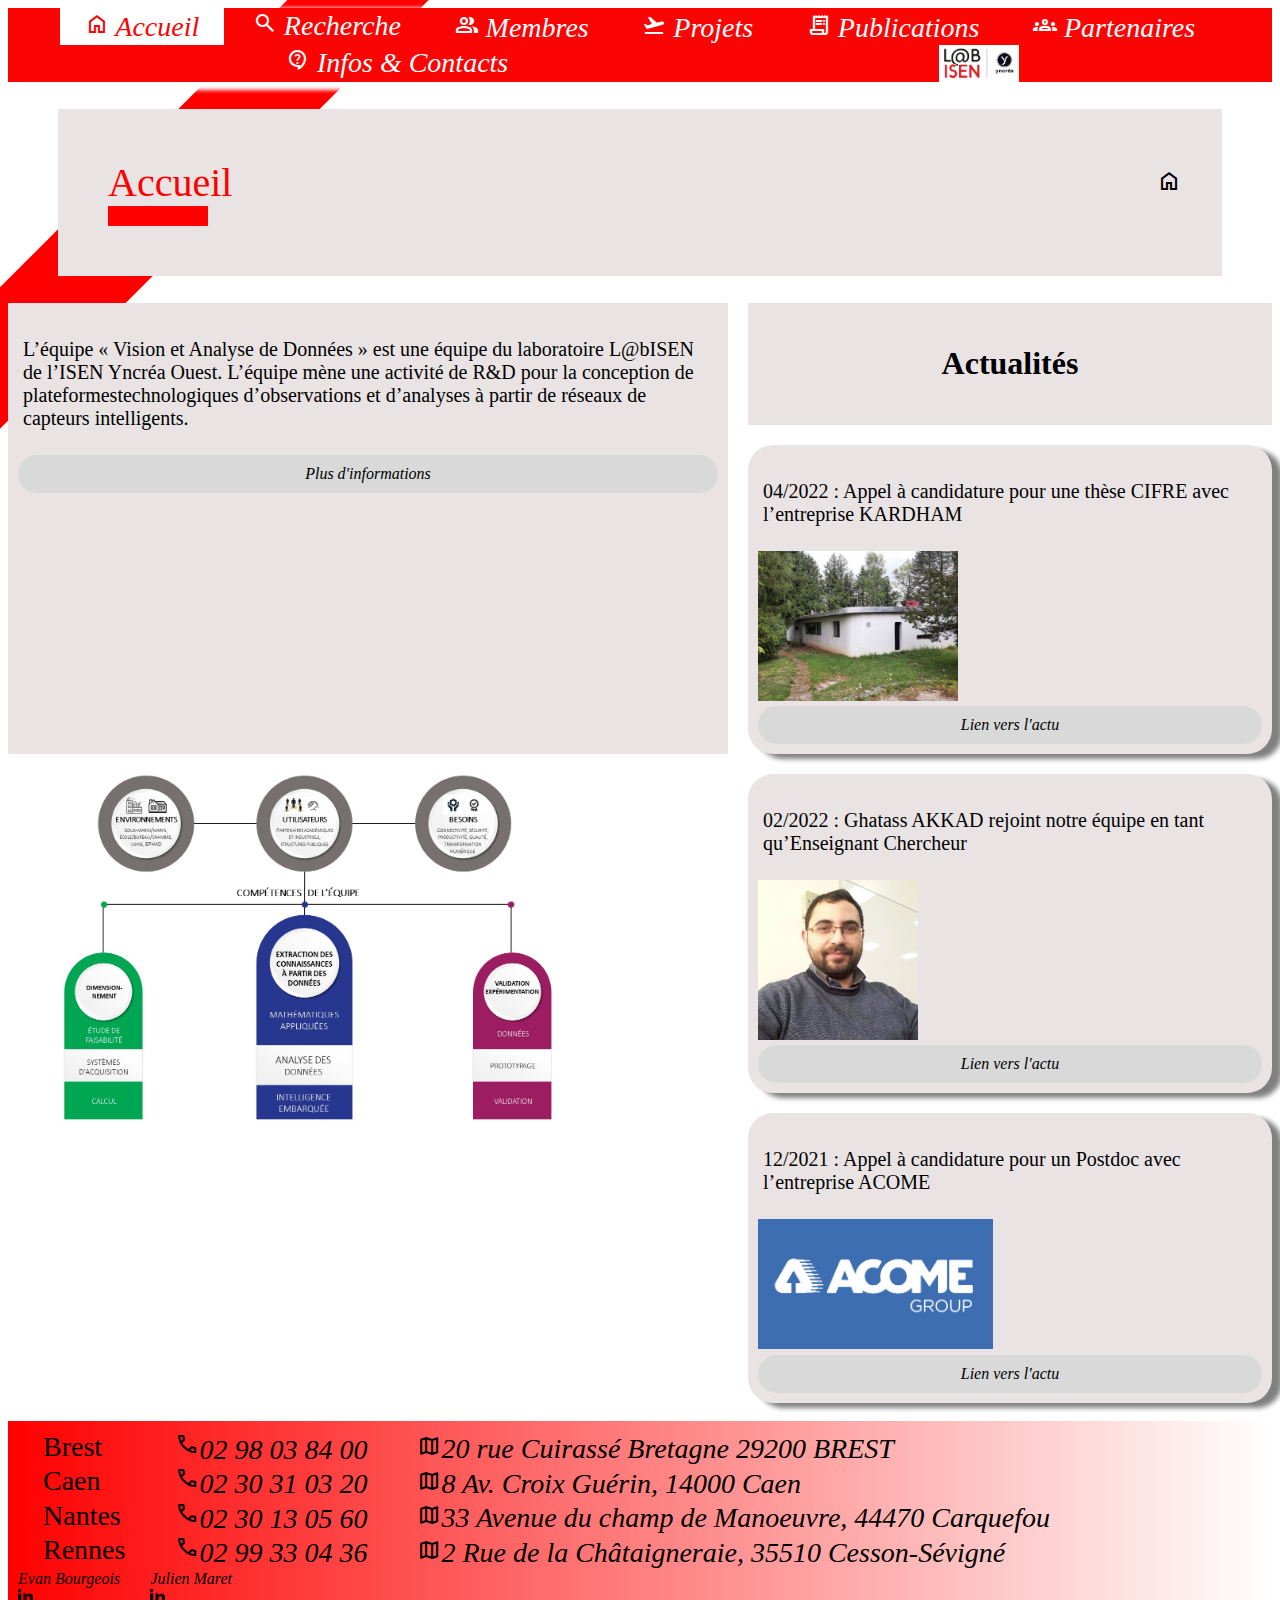
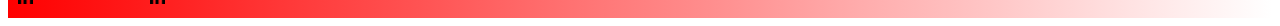
<file: index.html>
<!DOCTYPE html>
<html lang="fr">
    <head>
        <meta charset="utf-8">
        <title> Accueil </title>
        <link rel="icon" type="image/png" href="images/LOGO.png" />
        <link href="https://fonts.googleapis.com/icon?family=Material+Icons" rel="stylesheet">
        <link rel="stylesheet" href="https://fonts.googleapis.com/css2?family=Material+Symbols+Outlined:opsz,wght,FILL,GRAD@20..48,100..700,0..1,-50..200" />
        <link href="style.css" rel="stylesheet">
    </head>
    <body>
        <div class="background"></div>
        <!-- Header -->
        <div id="header">
            <div class="flex-header">

                <div class="flex-item-header_select"><a href="index.html"><span class="material-symbols-outlined">home</span> Accueil</a></div>
                
                <div class="dropdown">
                    <button class="flex-item"><span class="material-symbols-outlined">search</span> Recherche</button>
                    <div class="dropdown-content">
                        <a href="thematiqueDeRecherche.html">Thématiques de recherche</a>
                        <a href="plateformeTechnologique.html">Plateformes technologiques</a>
                    </div>
                </div>

                <div class="flex-item"><a href="membres.html"><span class="material-symbols-outlined">group</span> Membres</a></div>
                
                <div class="flex-item"><a href="projets.html"><span class="material-symbols-outlined">flight_takeoff</span> Projets</a></div>
                
                <div class="flex-item"><a href="publications.html"><span class="material-symbols-outlined">receipt_long</span> Publications</a></div>

                <div class="flex-item"><a href="partenaires.html"><span class="material-symbols-outlined">groups</span> Partenaires</a></div>

                <div class="dropdown">
                    <button class="flex-item"><span class="material-symbols-outlined">contact_support</span> Infos & Contacts </button>
                    <div class="dropdown-content">
                        <a href="contact.html">Contactez-nous</a>
                        <a href="planAcces.html">Plan d'accès</a>
                        <a href="offresDEmploi.html">Offres d'emploi</a>
                    </div>
                </div>
                <img src="images/LabISEN.png" width="80px" height="auto">
            </div>
        </div>

        <!-- Content of the html. -->
        <h1>Accueil<div class="mouvmentblock"></div><div class="material-symbols-outlined">home</div></h1>
        <div class="flex-acceuil">
            <div id="presentation-text">
                <p>
                    L’équipe « Vision et Analyse de Données » est une

équipe du laboratoire L@bISEN de l’ISEN 

Yncréa Ouest. L’équipe mène une

activité de R&D pour la conception de

plateformestechnologiques d’observations et

d’analyses à partir de réseaux de capteurs 

intelligents.
                </p>
                <a href="offresDEmploi.html" target="blank"><div id="view-buton">Plus d'informations</div></a> 
            </div>

            <div id="img">
                <img src="images/competences.jpg" height="auto" width="600" alt="competences" title="tableau des compétences">
            </div>

            <div id="titre-actu">
                <h4>Actualités</h4>
            </div>

            <div class="cartes-actu">
                <div id="carte-one">
                    <p>04/2022 : Appel à candidature pour une thèse CIFRE avec l’entreprise KARDHAM
                    </p>
                    <img src="images/ilustrations/actu 1.jpg" height="150" width="auto" title="appel a la candidature thèse cifre" alt="appel a la candidature">
                    <a href="https://www.arpege-recherche.org/annonces/offres-demploi-stage/offre-de-these-cifre-en-eLien vers l'acturgonomie/Offre%20the%CC%80se%20Kardham-SESTelecomParis.pdf" title="offre d'emploi" target="blank"><div id="view-buton">Lien vers l'actu</div></a>
                </div>
            </div>
            <div class="cartes-actu">

                <div id="carte-two">
                    <p>02/2022 : Ghatass AKKAD rejoint notre équipe en tant qu’Enseignant Chercheur</p>
                    <img src="images/ilustrations/Actu 2.jpg" height="=auto" width="160" title="Ghatas AKKAD" alt="Ghatas akkad">
                    <a href="https://lb.linkedin.com/in/ghattas-akkad-29266a187" title="linkedin Ghatas Akkad" target="blank"><div id="view-buton">Lien vers l'actu</div></a>
                </div>

            </div>
            <div class="cartes-actu">

                <div id="carte-three">
                    <p>12/2021 : Appel à candidature pour un Postdoc avec l’entreprise ACOME</p>
                    <img src="images/ilustrations/Actu 3.jpg" height="130" width="auto" title="Logo Acome" alt="Logo Acome">
                    <a href="https://www.madics.fr/event/offre495/" title="lien vers l'actu" target="blank"><div id="view-buton">Lien vers l'actu</div></a>
                </div>
            </div>
        </div>
        <br>

        <!-- Footer -->
        <footer>
            <div class="degrade-horizontal">
                <div class="grid-container-footer">
                    <div class="grid-item-footer">Brest</div>
                    <div class="grid-item-footer"><span class="material-symbols-outlined">phone</span><a href="tel:02 98 03 84 00">02 98 03 84 00</a></div>
                    <div class="grid-item-footer">
                        <a href="https://www.google.com/maps/place/ISEN+Yncr%C3%A9a+Ouest+-+Site+de+Brest/@48.4071086,-4.497691,17z/data=!4m13!1m7!3m6!1s0x4816bbf23a479b5d:0x47ea95a2d8a60459!2s20+Rue+Cuirass%C3%A9+Bretagne,+29200+Brest!3b1!8m2!3d48.4071051!4d-4.4955023!3m4!1s0x4816bbf230f791a7:0xc5ac9be0d1314c13!8m2!3d48.4070554!4d-4.495554" target="blank" title="maps">
                        <span class="material-symbols-outlined">map</span>20 rue Cuirassé Bretagne 29200 BREST</a>
                    </div>
                    <div class="grid-item-footer">Caen</div>
                    <div class="grid-item-footer"><span class="material-symbols-outlined">phone</span><a href="tel:02 30 31 03 20">02 30 31 03 20</a></div>
                    <div class="grid-item-footer">
                        <a href="https://www.google.com/maps/place/ISEN+Caen/@49.1891099,-0.3622724,16z/data=!4m10!1m2!2m1!1sISEN+caen!3m6!1s0x480a43ea847e5455:0xe897028f3efb58c7!8m2!3d49.1891099!4d-0.3557325!15sCglJU0VOIGNhZW6SAQdjb2xsZWdl4AEA!16s%2Fg%2F11kkq3vt_k" title="maps" target="blank">
                        <span class="material-symbols-outlined">map</span>8 Av. Croix Guérin, 14000 Caen</a>
                    </div>

                    <div class="grid-item-footer">Nantes</div>
                    <div class="grid-item-footer"><span class="material-symbols-outlined">phone</span><a href="tel:02 30 13 05 60">02 30 13 05 60</a></div>
                    <div class="grid-item-footer">
                        <a href="https://www.google.com/maps/place/Av.+du+Champ+de+Man%C5%93uvre/@47.274036,-1.504159,17z/data=!4m5!3m4!1s0x4805efdcb8829049:0xe63f56c4c1b10182!8m2!3d47.274036!4d-1.504159" title="maps" target="_blank">
                        <span class="material-symbols-outlined">map</span>33 Avenue du champ de Manoeuvre, 44470 Carquefou</a>
                    </div>
                    <div class="grid-item-footer">Rennes</div>
                    <div class="grid-item-footer"><span class="material-symbols-outlined">phone</span><a href="tel:02 99 33 04 36">02 99 33 04 36</a></div>
                    <div class="grid-item-footer">
                        <a href="https://www.google.com/maps/place/ISEN+Rennes/@48.1202921,-1.6344731,16z/data=!4m10!1m2!2m1!1sISEN+frennes!3m6!1s0x480edec3102dbff9:0x5720e941d4b9e724!8m2!3d48.1202921!4d-1.6286467!15sCgxJU0VOIGZyZW5uZXOSAQ9ncmFkdWF0ZV9zY2hvb2zgAQA!16s%2Fg%2F11b6dpvwtg" title="maps" target="blank">
                        <span class="material-symbols-outlined">map</span>2 Rue de la Châtaigneraie, 35510 Cesson-Sévigné</a>
                    </div>
                    <div id="EVAN">
                        <div id="linkname">
                            <a href="https://www.linkedin.com/in/evan-bourgeois-691304261/" title="Linkedin de Evan Bourgeois" target="blank">Evan Bourgeois</a>
                        </div>
                        <div id="linklogo">
                            <a href="https://www.linkedin.com/in/evan-bourgeois-691304261/" title="Linkedin de Evan Bourgeois" target="blank"><img src="images/LinkedIn.png" alt="logo linkedin" width="15" height="15"></a>
                        </div>
                    </div>
    
                    <div class="flex-item-footer" id="JULIEN">
                        <div id="linkname">
                            <a href="https://www.linkedin.com/in/julien-maret-833346261/" title="Linkedin de Julien Maret" target="blank">Julien Maret</a>
                        </div>
                        <div id="linklogo">
                            <a href="https://www.linkedin.com/in/julien-maret-833346261/" title="linkedin de Julien Maret" target="blank"><img src="images/LinkedIn.png" alt="logo linkedin" width="15" height="15"></a>
                        </div>
                    </div>
                </div>
            </div>
        </footer>
    </body>
</html>
</file>
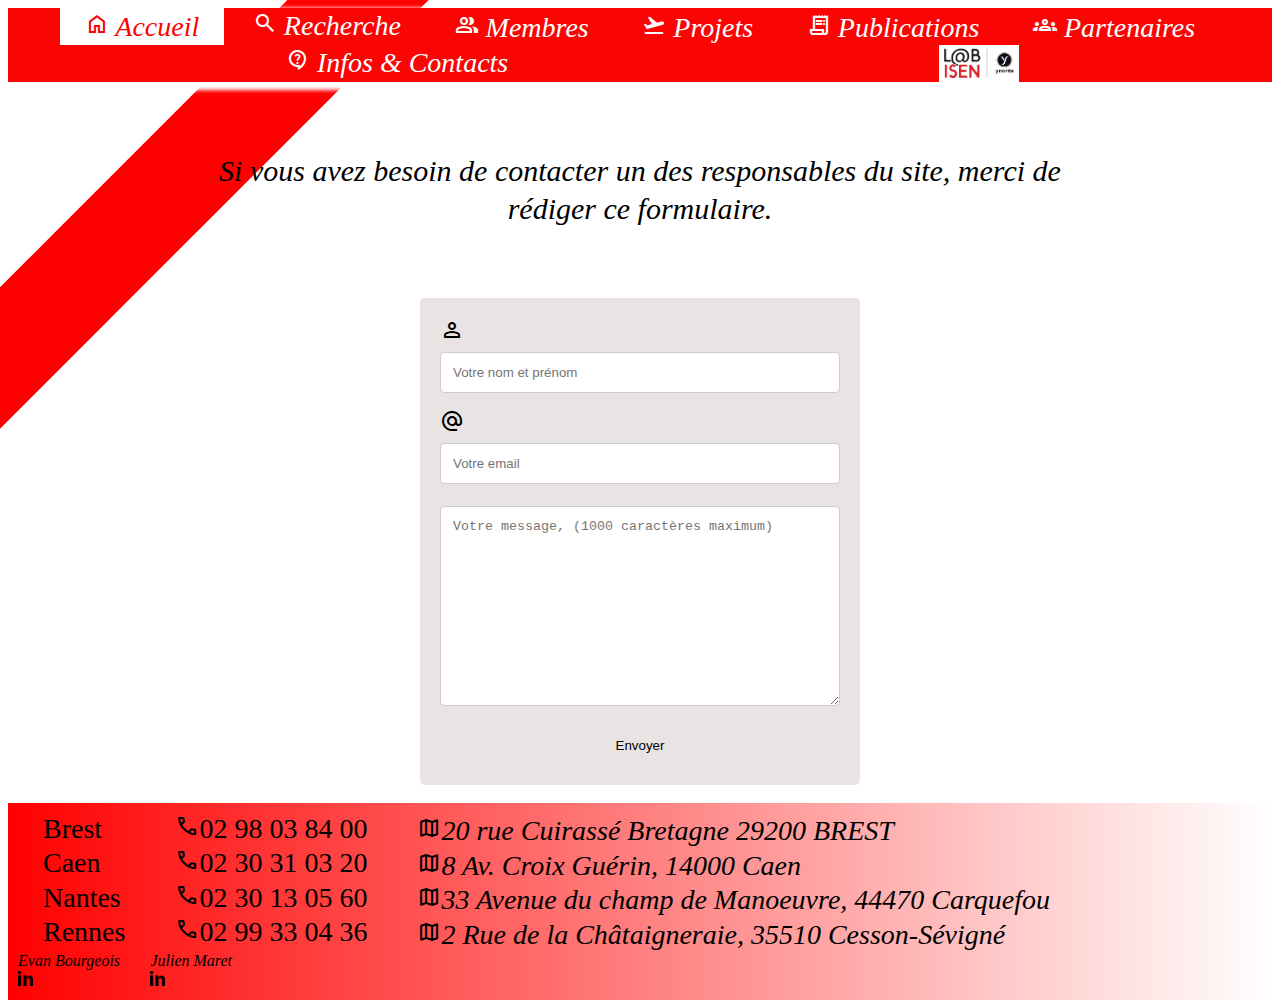
<file: contact.html>
<!DOCTYPE html>
<html lang="fr">
    <head>
        <meta charset="utf-8">
        <title> Contact </title>
        <link rel="icon" type="image/png" href="images/LOGO.png" />
        <link href="https://fonts.googleapis.com/icon?family=Material+Icons" rel="stylesheet">
        <link rel="stylesheet" href="https://fonts.googleapis.com/css2?family=Material+Symbols+Outlined:opsz,wght,FILL,GRAD@20..48,100..700,0..1,-50..200" />
        <link href="style.css" rel="stylesheet"> 
    </head>
    <body>
        <div class="background"></div>
        <!-- Header -->
        <div id="header">
            <div class="flex-header">

                <div class="flex-item-header_select"><a href="index.html"><span class="material-symbols-outlined">home</span> Accueil</a></div>
                
                <div class="dropdown">
                    <button class="flex-item"><span class="material-symbols-outlined">search</span> Recherche</button>
                    <div class="dropdown-content">
                        <a href="thematiqueDeRecherche.html">Thématiques de recherche</a>
                        <a href="plateformeTechnologique.html">Plateformes technologiques</a>
                    </div>
                </div>

                <div class="flex-item"><a href="membres.html"><span class="material-symbols-outlined">group</span> Membres</a></div>
                
                <div class="flex-item"><a href="projets.html"><span class="material-symbols-outlined">flight_takeoff</span> Projets</a></div>
                
                <div class="flex-item"><a href="publications.html"><span class="material-symbols-outlined">receipt_long</span> Publications</a></div>

                <div class="flex-item"><a href="partenaires.html"><span class="material-symbols-outlined">groups</span> Partenaires</a></div>

                <div class="dropdown">
                    <button class="flex-item"><span class="material-symbols-outlined">contact_support</span> Infos & Contacts </button>
                    <div class="dropdown-content">
                        <a href="contact.html">Contactez-nous</a>
                        <a href="planAcces.html">Plan d'accès</a>
                        <a href="offresDEmploi.html">Offres d'emploi</a>
                    </div>
                </div>
                <img src="images/LabISEN.png" width="80px" height="auto">
            </div>
        </div>

        <!-- Content of the html. -->

        <h6 class="contact">Si vous avez besoin de contacter un des responsables du site, merci de rédiger ce formulaire.</h6>
        <div class="flex-form">
            </div>
                <form>
                    <div  class="container">
                        <div class="ligne">
                            <span class="material-symbols-outlined">person</span>
                            <input type="text" placeholder="Votre nom et prénom">
                        </div>
                    <!-- </div>
                    <div  class="container"> -->
                        <span class="material-symbols-outlined">alternate_email</span><input id="emailAddress" type="email" name="email" placeholder="Votre email">
                    <!-- </div>
                    <div  class="container"> -->
                        <textarea id="subject" name="subject" placeholder="Votre message, (1000 caractères maximum)" style="height:200px"></textarea>
                    
                    <input type="submit" value="Envoyer">
                    </div>
                </form>
            </div>
        </div>
        <!-- Footer -->
        <br>
        <footer>
            <div class="degrade-horizontal">
                <div class="grid-container-footer">
                    <div class="grid-item-footer">Brest</div>
                    <div class="grid-item-footer"><span class="material-symbols-outlined">phone</span>02 98 03 84 00</div>
                    <div class="grid-item-footer">
                        <a href="https://www.google.com/maps/place/ISEN+Yncr%C3%A9a+Ouest+-+Site+de+Brest/@48.4071086,-4.497691,17z/data=!4m13!1m7!3m6!1s0x4816bbf23a479b5d:0x47ea95a2d8a60459!2s20+Rue+Cuirass%C3%A9+Bretagne,+29200+Brest!3b1!8m2!3d48.4071051!4d-4.4955023!3m4!1s0x4816bbf230f791a7:0xc5ac9be0d1314c13!8m2!3d48.4070554!4d-4.495554" target="blank" title="maps">
                        <span class="material-symbols-outlined">map</span>20 rue Cuirassé Bretagne 29200 BREST</a>
                    </div>
                    <div class="grid-item-footer">Caen</div>
                    <div class="grid-item-footer"><span class="material-symbols-outlined">phone</span>02 30 31 03 20</div>
                    <div class="grid-item-footer">
                        <a href="https://www.google.com/maps/place/ISEN+Caen/@49.1891099,-0.3622724,16z/data=!4m10!1m2!2m1!1sISEN+caen!3m6!1s0x480a43ea847e5455:0xe897028f3efb58c7!8m2!3d49.1891099!4d-0.3557325!15sCglJU0VOIGNhZW6SAQdjb2xsZWdl4AEA!16s%2Fg%2F11kkq3vt_k" title="maps" target="blank">
                        <span class="material-symbols-outlined">map</span>8 Av. Croix Guérin, 14000 Caen</a>
                    </div>

                    <div class="grid-item-footer">Nantes</div>
                    <div class="grid-item-footer"><span class="material-symbols-outlined">phone</span>02 30 13 05 60</div>
                    <div class="grid-item-footer">
                        <a href="https://www.google.com/maps/place/Av.+du+Champ+de+Man%C5%93uvre/@47.274036,-1.504159,17z/data=!4m5!3m4!1s0x4805efdcb8829049:0xe63f56c4c1b10182!8m2!3d47.274036!4d-1.504159" title="maps" target="_blank">
                        <span class="material-symbols-outlined">map</span>33 Avenue du champ de Manoeuvre, 44470 Carquefou</a>
                    </div>
                    <div class="grid-item-footer">Rennes</div>
                    <div class="grid-item-footer"><span class="material-symbols-outlined">phone</span>02 99 33 04 36</div>
                    <div class="grid-item-footer">
                        <a href="https://www.google.com/maps/place/ISEN+Rennes/@48.1202921,-1.6344731,16z/data=!4m10!1m2!2m1!1sISEN+frennes!3m6!1s0x480edec3102dbff9:0x5720e941d4b9e724!8m2!3d48.1202921!4d-1.6286467!15sCgxJU0VOIGZyZW5uZXOSAQ9ncmFkdWF0ZV9zY2hvb2zgAQA!16s%2Fg%2F11b6dpvwtg" title="maps" target="blank">
                        <span class="material-symbols-outlined">map</span>2 Rue de la Châtaigneraie, 35510 Cesson-Sévigné</a>
                    </div>
                    <div id="EVAN">
                        <div id="linkname">
                            <a href="https://www.linkedin.com/in/evan-bourgeois-691304261/" title="Linkedin de Evan Bourgeois" target="blank">Evan Bourgeois</a>
                        </div>
                        <div id="linklogo">
                            <a href="https://www.linkedin.com/in/evan-bourgeois-691304261/" title="Linkedin de Evan Bourgeois" target="blank"><img src="images/LinkedIn.png" alt="logo linkedin" width="15" height="15"></a>
                        </div>
                    </div>
    
                    <div class="flex-item-footer" id="JULIEN">
                        <div id="linkname">
                            <a href="https://www.linkedin.com/in/julien-maret-833346261/" title="Linkedin de Julien Maret" target="blank">Julien Maret</a>
                        </div>
                        <div id="linklogo">
                            <a href="https://www.linkedin.com/in/julien-maret-833346261/" title="linkedin de Julien Maret" target="blank"><img src="images/LinkedIn.png" alt="logo linkedin" width="15" height="15"></a>
                        </div>
                    </div>
                </div>
            </div>
        </footer>
    </body>
    
</html>
</file>
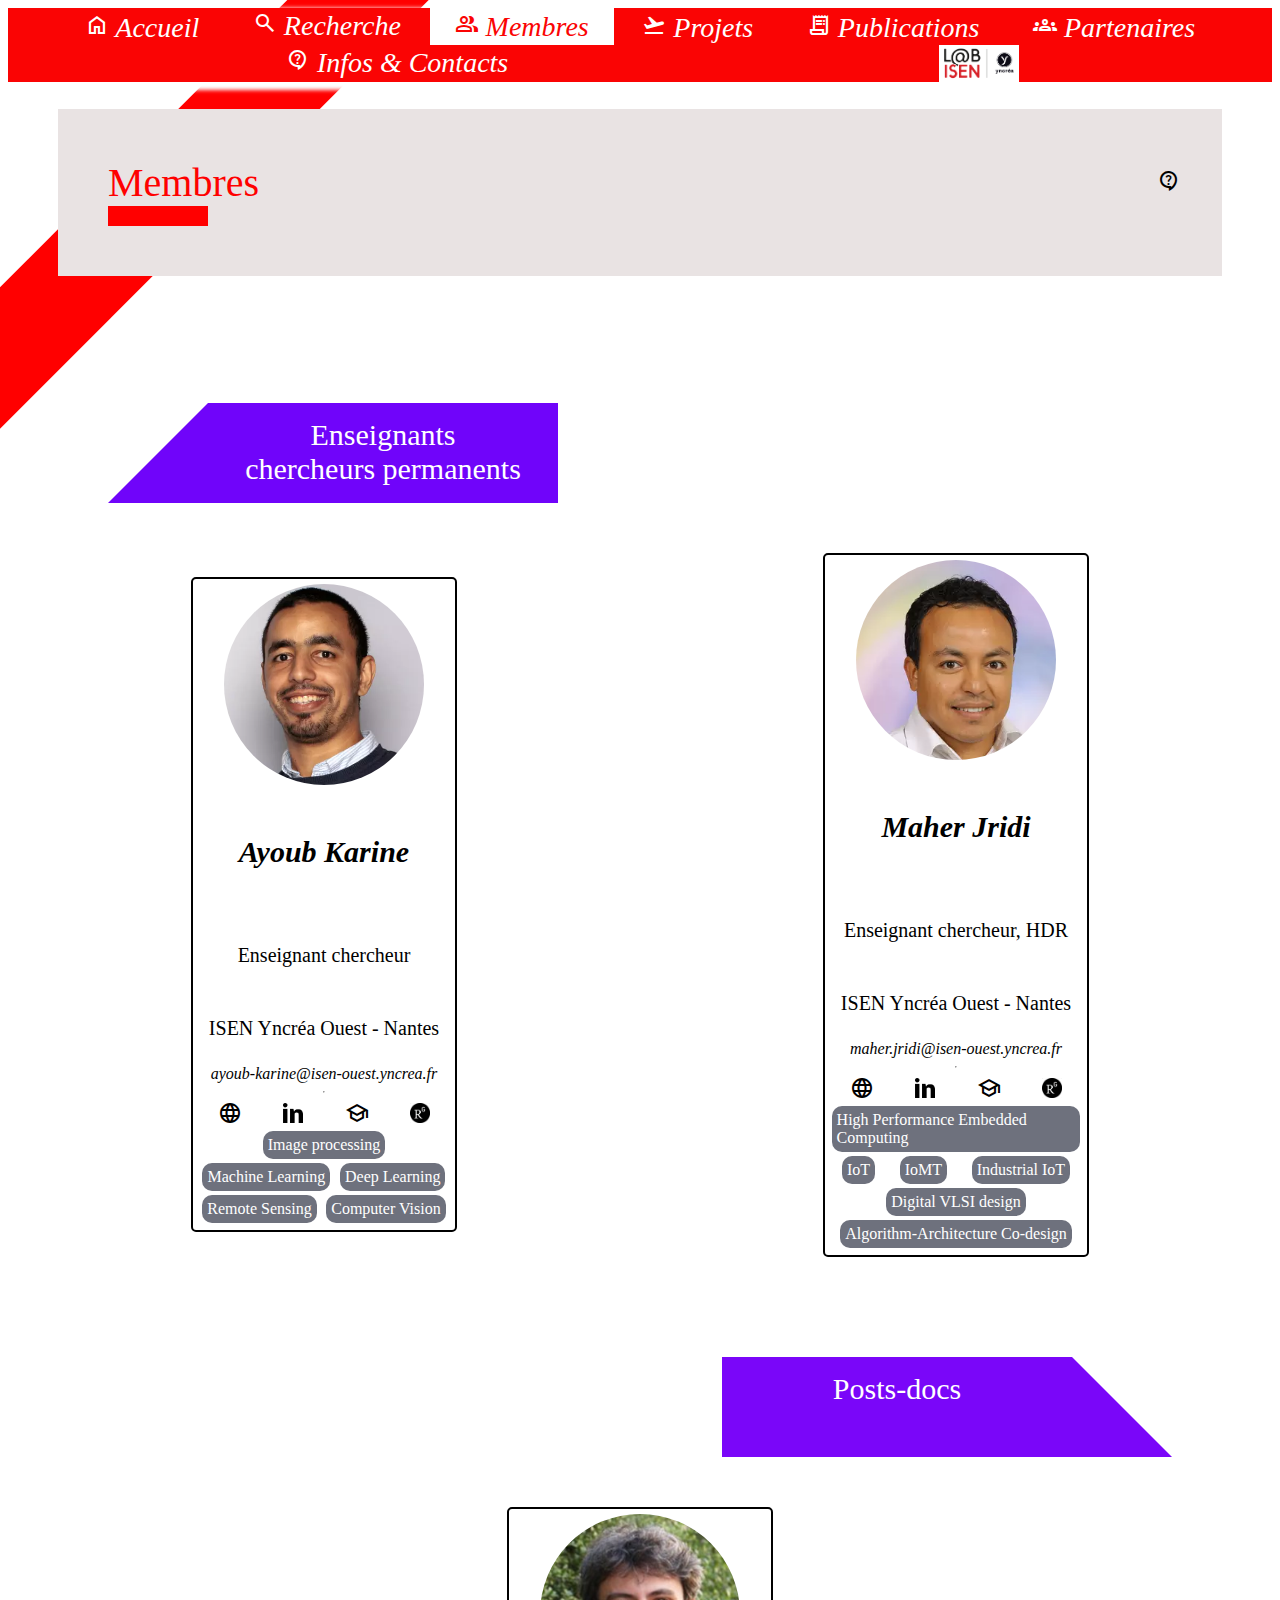
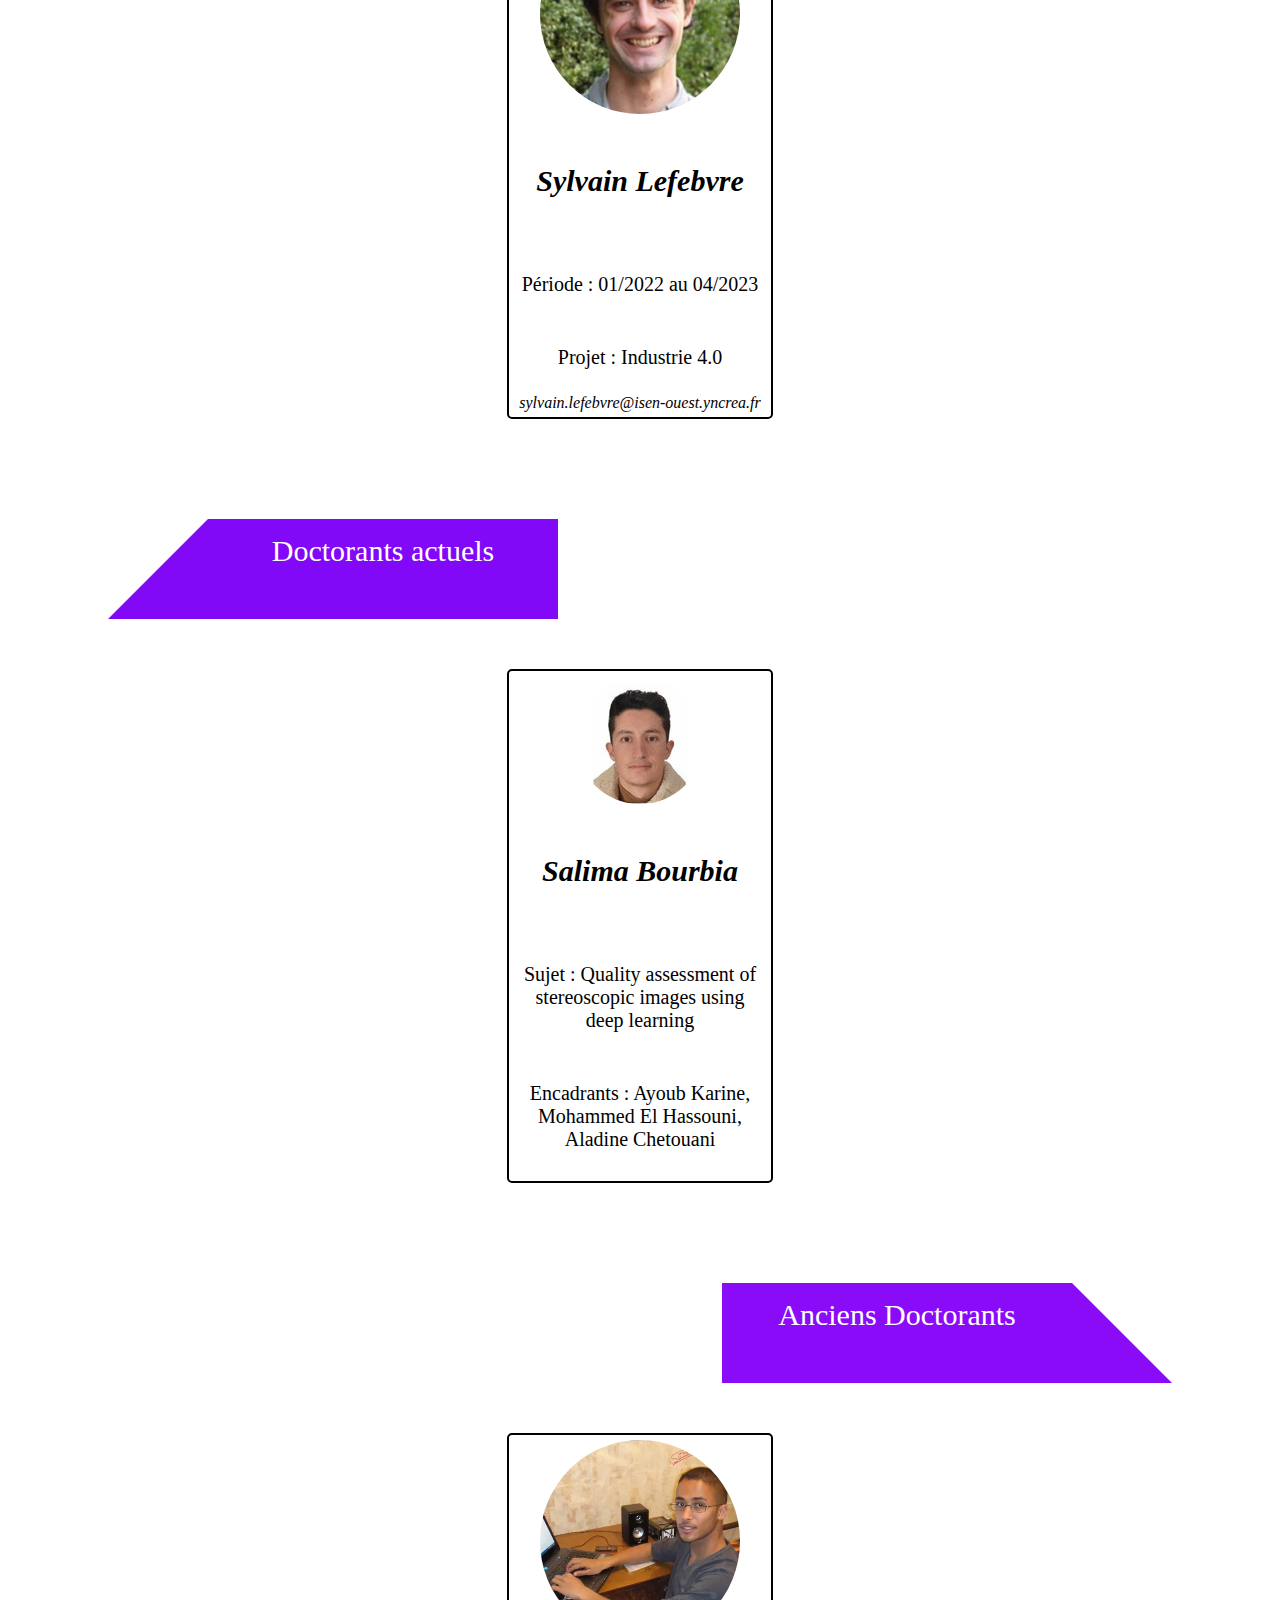
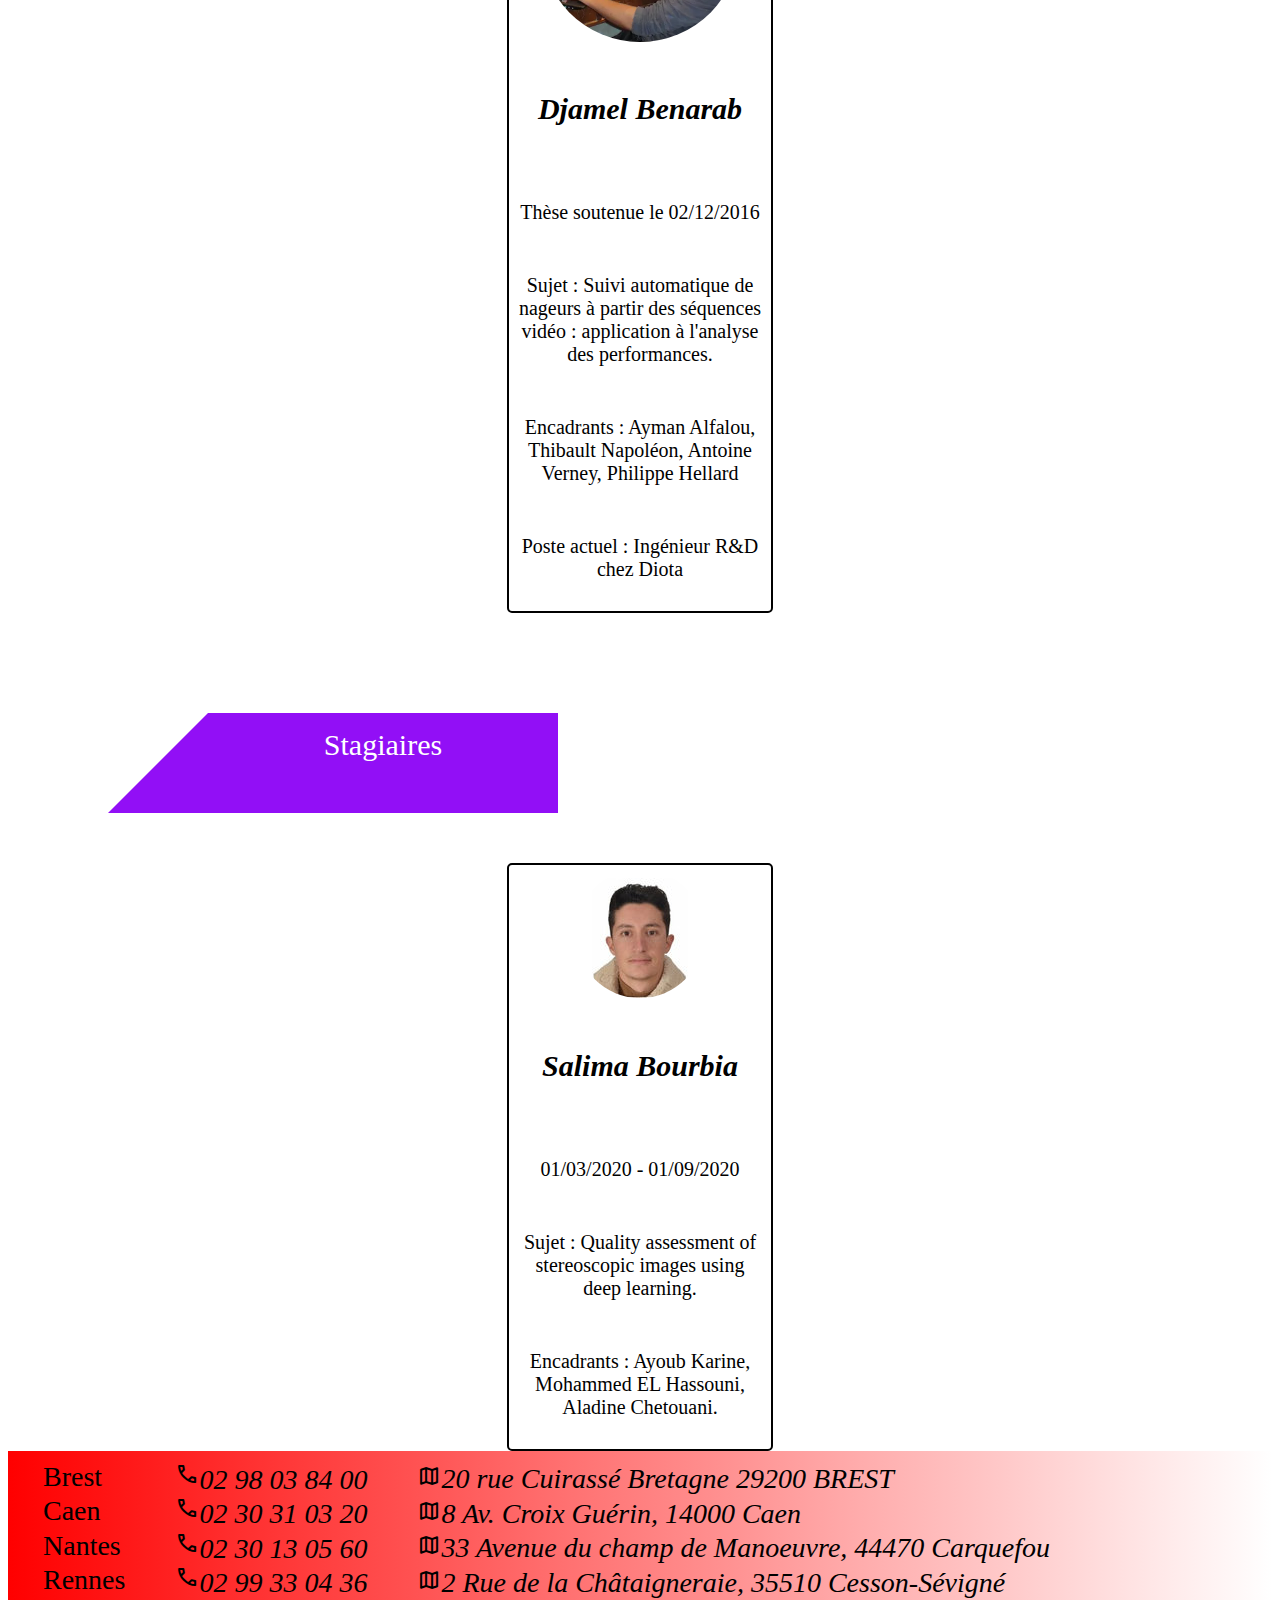
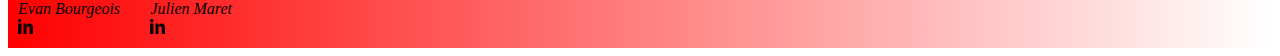
<file: membres.html>
<!DOCTYPE html>
<html lang="fr">
    <head>
    <meta charset="utf-8">
    <title> Membres </title>
    <link rel="icon" type="image/png" href="images/LOGO.png" />
    <link href="https://fonts.googleapis.com/icon?family=Material+Icons" rel="stylesheet">
    <link rel="stylesheet" href="https://fonts.googleapis.com/css2?family=Material+Symbols+Outlined:opsz,wght,FILL,GRAD@20..48,100..700,0..1,-50..200" />
    <link href="style.css" rel="stylesheet"> 
</head>
    <body>
        <div class="background"></div>
        <!-- Header -->
        <div id="header">
            <div class="flex-header">

                <div class="flex-item"><a href="index.html"><span class="material-symbols-outlined">home</span> Accueil</a></div>
                
                <div class="dropdown">
                    <button class="flex-item"><span class="material-symbols-outlined">search</span> Recherche</button>
                    <div class="dropdown-content">
                        <a href="thematiqueDeRecherche.html">Thématiques de recherche</a>
                        <a href="plateformeTechnologique.html">Plateformes technologiques</a>
                    </div>
                </div>

                <div class="flex-item-header_select"><a href="membres.html"><span class="material-symbols-outlined">group</span> Membres</a></div>
                
                <div class="flex-item"><a href="projets.html"><span class="material-symbols-outlined">flight_takeoff</span> Projets</a></div>
                
                <div class="flex-item"><a href="publications.html"><span class="material-symbols-outlined">receipt_long</span> Publications</a></div>

                <div class="flex-item"><a href="partenaires.html"><span class="material-symbols-outlined">groups</span> Partenaires</a></div>

                <div class="dropdown">
                    <button class="flex-item"><span class="material-symbols-outlined">contact_support</span> Infos & Contacts </button>
                    <div class="dropdown-content">
                        <a href="contact.html">Contactez-nous</a>
                        <a href="planAcces.html">Plan d'accès</a>
                        <a href="offresDEmploi.html">Offres d'emploi</a>
                    </div>
                </div>
                <img src="images/LabISEN.png" width="80px" height="auto">
            </div>
        </div>

        <!-- Content of the html. -->
                    <h1>Membres<div class="mouvmentblock"></div><div class="material-symbols-outlined">contact_support</div></h1>

                    <div class="grid">
                        <div class="trapezoidL spe1"><div class="text-spe">Enseignants<br>chercheurs permanents</div></div>
                        <div class="flex-membres">
                            <div class="grid-membre">
                                <img class="membre" src="images/membres/Ayoub-Karine.png">
                                <div class="grid">
                                    <h5>Ayoub Karine</h5>
                                    <p class="description-membre">Enseignant chercheur</p>
                                    <p class="description-membre">ISEN Yncréa Ouest - Nantes</p>
                                    <a href="mailto:ayoub-karine@isen-ouest.yncrea.fr" class="description-membre">ayoub-karine@isen-ouest.yncrea.fr</a>
                                    <hr>
                                    <div class="flex">
                                        <a href=https://ayoubkarine.github.io target="_blank"><span class="material-symbols-outlined">language</span></a>
                                        <a href="https://www.linkedin.com/in/ayoub-karine-a01ba384" target="_blank"><img src="images/LinkedIn.png" height="20px"></a>
                                        <a href="https://scholar.google.fr/citations?user=acAw9KAAAAAJ&hl=fr" target="_blank"><span class="material-symbols-outlined">school</span></a>
                                        <a href="https://www.researchgate.net/profile/Ayoub-Karine" target="_blank"><img src="images/ResearchGate.png" height="20px"></a>
                                    </div>
                                    <div class="flex-tags">
                                        <div class="tag">Image processing</div>
                                        <div class="tag">Machine Learning</div>
                                        <div class="tag">Deep Learning</div>
                                        <div class="tag">Remote Sensing</div>
                                        <div class="tag">Computer Vision</div>
                                    </div>
                                </div>
                            </div>

                            <div class="grid-membre">
                                <img class="membre" src="images/membres/Maher-Jridi.png">
                                <div class="grid">
                                    <h5>Maher Jridi</h5>
                                    <p class="description-membre">Enseignant chercheur, HDR</p>
                                    <p class="description-membre">ISEN Yncréa Ouest - Nantes</p>
                                    <a href="mailto:maher.jridi@isen-ouest.yncrea.fr" class="description-membre">maher.jridi@isen-ouest.yncrea.fr</a>
                                    <hr>
                                    <div class="flex">
                                        <a href=https://sites.google.com/website/jridimaher/ target="_blank"><span class="material-symbols-outlined">language</span></a>
                                        <a href="https://www.linkedin.com/in/maher-jridi-a7861a3a/?originalSubdomain=fr" target="_blank"><img src="images/LinkedIn.png" height="20px"></a>
                                        <a href="https://scholar.google.fr/citations?hl=fr&user=N8Xv4GQAAAAJ" target="_blank"><span class="material-symbols-outlined">school</span></a>
                                        <a href="https://www.researchgate.net/profile/Maher-Jridi" target="_blank"><img src="images/ResearchGate.png" height="20px"></a>
                                    </div>
                                    <div class="flex-tags">
                                        <div class="tag">High Performance Embedded Computing</div>
                                        <div class="tag">IoT</div>
                                        <div class="tag">IoMT</div>
                                        <div class="tag">Industrial IoT</div>
                                        <div class="tag">Digital VLSI design</div>
                                        <div class="tag">Algorithm-Architecture Co-design</div>
                                    </div>
                                </div>
                            </div>
                        </div>


                        <div class="trapezoidR spe2"><div class="text-spe">Posts-docs</div></div>
                        <div class="flex-membres">
                            <div class="grid-membre">
                                <img class="membre" src="images/membres/Sylvain-Lefebvre.png">
                                <div class="grid">
                                    <h5>Sylvain Lefebvre</h5>
                                    <p class="description-membre">Période : 01/2022 au 04/2023</p>
                                    <p class="description-membre">Projet : Industrie 4.0</p>
                                    <a href="mailto:sylvain.lefebvre@isen-ouest.yncrea.fr" class="description-membre">sylvain.lefebvre@isen-ouest.yncrea.fr</a>
                                </div>
                            </div>
                        </div>

                        <div class="trapezoidL spe3"><div class="text-spe">Doctorants actuels</div></div>
                        <div class="flex-membres">
                            <div class="grid-membre">
                                <img class="membre" src="images/membres/Salima-Bourbia.png">
                                <div class="grid">
                                    <h5>Salima Bourbia</h5>
                                    <p class="description-membre">Sujet : Quality assessment of stereoscopic images using deep learning</p>
                                    <p class="description-membre">Encadrants : Ayoub Karine, Mohammed El Hassouni, Aladine Chetouani</p>
                                </div>
                            </div>
                        </div>

                        <div class="trapezoidR spe4"><div class="text-spe">Anciens Doctorants</div></div>
                        <div class="flex-membres">
                            <div class="grid-membre">
                                <img class="membre" src="images/membres/Djamel-Benarab.png">
                                <div class="grid">
                                    <h5>Djamel Benarab</h5>
                                    <p class="description-membre">Thèse soutenue le 02/12/2016</p>
                                    <p class="description-membre">Sujet : Suivi automatique de nageurs à partir des séquences vidéo : application à l'analyse des performances.</p>
                                    <p class="description-membre">Encadrants : Ayman Alfalou, Thibault Napoléon, Antoine Verney, Philippe Hellard</p>
                                    <p class="description-membre">Poste actuel : Ingénieur R&D chez Diota</p>
                                </div>
                            </div>
                        </div>

                        <div class="trapezoidL spe5"><div class="text-spe">Stagiaires</div></div>
                        <div class="flex-membres">
                            <div class="grid-membre">
                                <img class="membre" src="images/membres/Salima-Bourbia.png">
                                <div class="grid">
                                    <h5>Salima Bourbia</h5>
                                    <p class="description-membre">01/03/2020 - 01/09/2020</p>
                                    <p class="description-membre">Sujet : Quality assessment of stereoscopic images using deep learning.</p>
                                    <p class="description-membre">Encadrants : Ayoub Karine, Mohammed EL Hassouni, Aladine Chetouani.</p>
                                </div>
                            </div>
                        </div>
                    </div>
        <!-- Footer -->
        <footer>
            <div class="degrade-horizontal">
                <div class="grid-container-footer">
                    <div class="grid-item-footer">Brest</div>
                    <div class="grid-item-footer"><span class="material-symbols-outlined">phone</span><a href="tel:02 98 03 84 00">02 98 03 84 00</a></div>
                    <div class="grid-item-footer">
                        <a href="https://www.google.com/maps/place/ISEN+Yncr%C3%A9a+Ouest+-+Site+de+Brest/@48.4071086,-4.497691,17z/data=!4m13!1m7!3m6!1s0x4816bbf23a479b5d:0x47ea95a2d8a60459!2s20+Rue+Cuirass%C3%A9+Bretagne,+29200+Brest!3b1!8m2!3d48.4071051!4d-4.4955023!3m4!1s0x4816bbf230f791a7:0xc5ac9be0d1314c13!8m2!3d48.4070554!4d-4.495554" target="blank" title="maps">
                        <span class="material-symbols-outlined">map</span>20 rue Cuirassé Bretagne 29200 BREST</a>
                    </div>
                    <div class="grid-item-footer">Caen</div>
                    <div class="grid-item-footer"><span class="material-symbols-outlined">phone</span><a href="tel:02 30 31 03 20">02 30 31 03 20</a></div>
                    <div class="grid-item-footer">
                        <a href="https://www.google.com/maps/place/ISEN+Caen/@49.1891099,-0.3622724,16z/data=!4m10!1m2!2m1!1sISEN+caen!3m6!1s0x480a43ea847e5455:0xe897028f3efb58c7!8m2!3d49.1891099!4d-0.3557325!15sCglJU0VOIGNhZW6SAQdjb2xsZWdl4AEA!16s%2Fg%2F11kkq3vt_k" title="maps" target="blank">
                        <span class="material-symbols-outlined">map</span>8 Av. Croix Guérin, 14000 Caen</a>
                    </div>

                    <div class="grid-item-footer">Nantes</div>
                    <div class="grid-item-footer"><span class="material-symbols-outlined">phone</span><a href="tel:02 30 13 05 60">02 30 13 05 60</a></div>
                    <div class="grid-item-footer">
                        <a href="https://www.google.com/maps/place/Av.+du+Champ+de+Man%C5%93uvre/@47.274036,-1.504159,17z/data=!4m5!3m4!1s0x4805efdcb8829049:0xe63f56c4c1b10182!8m2!3d47.274036!4d-1.504159" title="maps" target="_blank">
                        <span class="material-symbols-outlined">map</span>33 Avenue du champ de Manoeuvre, 44470 Carquefou</a>
                    </div>
                    <div class="grid-item-footer">Rennes</div>
                    <div class="grid-item-footer"><span class="material-symbols-outlined">phone</span><a href="tel:02 99 33 04 36">02 99 33 04 36</a></div>
                    <div class="grid-item-footer">
                        <a href="https://www.google.com/maps/place/ISEN+Rennes/@48.1202921,-1.6344731,16z/data=!4m10!1m2!2m1!1sISEN+frennes!3m6!1s0x480edec3102dbff9:0x5720e941d4b9e724!8m2!3d48.1202921!4d-1.6286467!15sCgxJU0VOIGZyZW5uZXOSAQ9ncmFkdWF0ZV9zY2hvb2zgAQA!16s%2Fg%2F11b6dpvwtg" title="maps" target="blank">
                        <span class="material-symbols-outlined">map</span>2 Rue de la Châtaigneraie, 35510 Cesson-Sévigné</a>
                    </div>
                    <div id="EVAN">
                        <div id="linkname">
                            <a href="https://www.linkedin.com/in/evan-bourgeois-691304261/" title="Linkedin de Evan Bourgeois" target="blank">Evan Bourgeois</a>
                        </div>
                        <div id="linklogo">
                            <a href="https://www.linkedin.com/in/evan-bourgeois-691304261/" title="Linkedin de Evan Bourgeois" target="blank"><img src="images/LinkedIn.png" alt="logo linkedin" width="15" height="15"></a>
                        </div>
                    </div>
    
                    <div class="flex-item-footer" id="JULIEN">
                        <div id="linkname">
                            <a href="https://www.linkedin.com/in/julien-maret-833346261/" title="Linkedin de Julien Maret" target="blank">Julien Maret</a>
                        </div>
                        <div id="linklogo">
                            <a href="https://www.linkedin.com/in/julien-maret-833346261/" title="linkedin de Julien Maret" target="blank"><img src="images/LinkedIn.png" alt="logo linkedin" width="15" height="15"></a>
                        </div>
                    </div>
                </div>
            </div>
        </footer>
    </body>
</html>
</file>
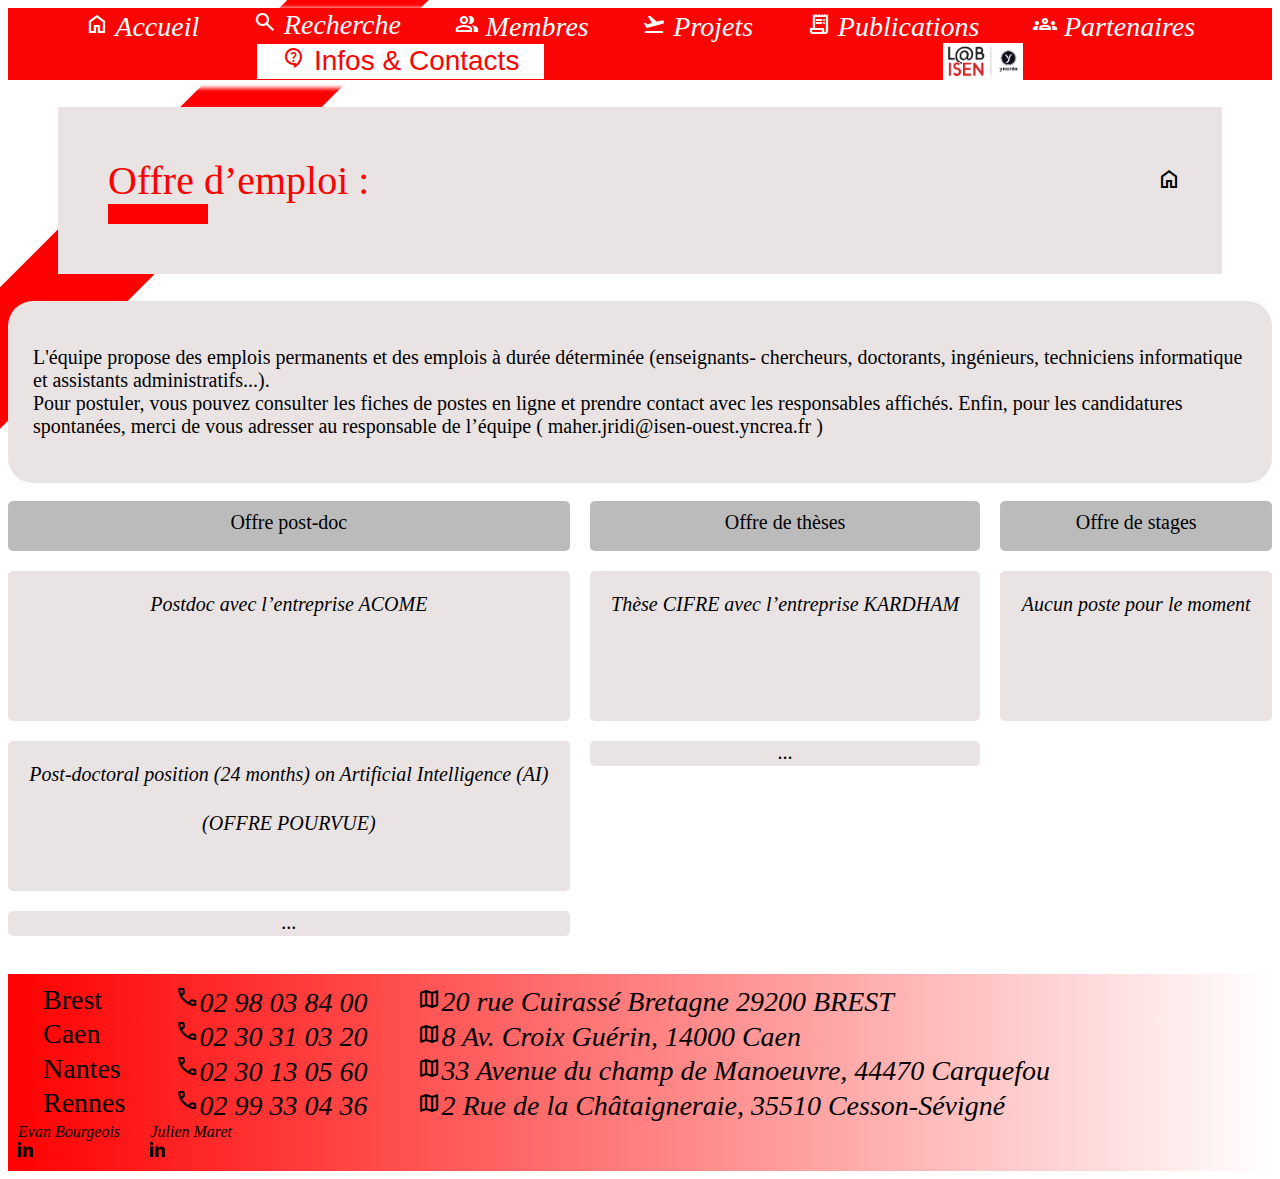
<file: offresDEmploi.html>
<!DOCTYPE html>
<html lang="fr">
    <head>
    <meta charset="utf-8">
    <title> Offres d'emploi </title>
    <link rel="icon" type="image/png" href="images/LOGO.png" />
    <link href="https://fonts.googleapis.com/icon?family=Material+Icons" rel="stylesheet">
    <link rel="stylesheet" href="https://fonts.googleapis.com/css2?family=Material+Symbols+Outlined:opsz,wght,FILL,GRAD@20..48,100..700,0..1,-50..200" />
    <link href="style.css" rel="stylesheet"> 
</head>
    <body>
        <div class="background"></div>
        <!-- Header -->
        <div id="header">
            <div class="flex-header">

                <div class="flex-item"><a href="index.html"><span class="material-symbols-outlined">home</span> Accueil</a></div>
                
                <div class="dropdown">
                    <button class="flex-item"><span class="material-symbols-outlined">search</span> Recherche</button>
                    <div class="dropdown-content">
                        <a href="thematiqueDeRecherche.html">Thématiques de recherche</a>
                        <a href="plateformeTechnologique.html">Plateformes technologiques</a>
                    </div>
                </div>

                <div class="flex-item"><a href="membres.html"><span class="material-symbols-outlined">group</span> Membres</a></div>
                
                <div class="flex-item"><a href="projets.html"><span class="material-symbols-outlined">flight_takeoff</span> Projets</a></div>
                
                <div class="flex-item"><a href="publications.html"><span class="material-symbols-outlined">receipt_long</span> Publications</a></div>

                <div class="flex-item"><a href="partenaires.html"><span class="material-symbols-outlined">groups</span> Partenaires</a></div>

                <div class="dropdown">
                    <button class="flex-item-header_select"><span class="material-symbols-outlined">contact_support</span> Infos & Contacts </button>
                    <div class="dropdown-content">
                        <a href="contact.html">Contactez-nous</a>
                        <a href="planAcces.html">Plan d'accès</a>
                        <a href="offresDEmploi.html">Offres d'emploi</a>
                    </div>
                </div>
                <img src="images/LabISEN.png" width="80px" height="auto">
            </div>
        </div>
        <!-- Content of the html. -->
        <h1>Offre d’emploi : <div class="mouvmentblock"></div><div class="material-symbols-outlined">home</div></h1>
        
        <div id="content">
            <p>
                L'équipe propose des emplois permanents et des emplois à durée déterminée (enseignants-
chercheurs, doctorants, ingénieurs, techniciens informatique et assistants administratifs...).</br>
Pour postuler, vous pouvez consulter les fiches de postes en ligne et prendre contact avec les
responsables affichés. Enfin, pour les candidatures spontanées, merci de vous adresser au
responsable de l’équipe ( maher.jridi@isen-ouest.yncrea.fr )

            </p>
        </div>

        </br>

        <div id="layout-OffreDEemploi">
            <div id="type-emploi">Offre post-doc</div>
            <div id="type-emploi">Offre de thèses</div>
            <div id="type-emploi">Offre de stages</div>

            <div id="Emploi-box"><a href="https://www.madics.fr/wp-content/uploads/offresEmplois/202107080936_postdoc_isen.pdf" title="lien vers l'offre" target="blank">Postdoc avec l’entreprise ACOME</a></div>
            <div id="Emploi-box"><a href="https://www.linkedin.com/pulse/offre-de-th%C3%A8se-entre-lisen-et-kardham-maher-jridi/?trk=public_profile_article_view" title="lien linkedin vers l'offre" target="blank">Thèse CIFRE avec l’entreprise KARDHAM</a></div>
            <div id="Emploi-box"><a href="https://www.pole-emploi.fr/accueil/" target="blank">Aucun poste pour le moment</a></div>

            <div id="Emploi-box"><a href="https://www.sedoptica.es/storage/docs/20190904postdoc-Rennes.pdf" target="blank" tilte="lien vers ">Post-doctoral position (24 months) on Artificial Intelligence (AI)</br></br>(OFFRE POURVUE)</a></div>
            <div id="point">...</div>
            <div id="none"></div>

            <div id="point">...</div>
            <div id="none"></div>
            <div id="none"></div>

            <br>
        </div>

        <!-- Footer -->
        <footer>
            <div class="degrade-horizontal">
                <div class="grid-container-footer">
                    <div class="grid-item-footer">Brest</div>
                    <div class="grid-item-footer"><span class="material-symbols-outlined">phone</span><a href="tel:02 98 03 84 00">02 98 03 84 00</a></div>
                    <div class="grid-item-footer">
                        <a href="https://www.google.com/maps/place/ISEN+Yncr%C3%A9a+Ouest+-+Site+de+Brest/@48.4071086,-4.497691,17z/data=!4m13!1m7!3m6!1s0x4816bbf23a479b5d:0x47ea95a2d8a60459!2s20+Rue+Cuirass%C3%A9+Bretagne,+29200+Brest!3b1!8m2!3d48.4071051!4d-4.4955023!3m4!1s0x4816bbf230f791a7:0xc5ac9be0d1314c13!8m2!3d48.4070554!4d-4.495554" target="blank" title="maps">
                        <span class="material-symbols-outlined">map</span>20 rue Cuirassé Bretagne 29200 BREST</a>
                    </div>
                    <div class="grid-item-footer">Caen</div>
                    <div class="grid-item-footer"><span class="material-symbols-outlined">phone</span><a href="tel:02 30 31 03 20">02 30 31 03 20</a></div>
                    <div class="grid-item-footer">
                        <a href="https://www.google.com/maps/place/ISEN+Caen/@49.1891099,-0.3622724,16z/data=!4m10!1m2!2m1!1sISEN+caen!3m6!1s0x480a43ea847e5455:0xe897028f3efb58c7!8m2!3d49.1891099!4d-0.3557325!15sCglJU0VOIGNhZW6SAQdjb2xsZWdl4AEA!16s%2Fg%2F11kkq3vt_k" title="maps" target="blank">
                        <span class="material-symbols-outlined">map</span>8 Av. Croix Guérin, 14000 Caen</a>
                    </div>

                    <div class="grid-item-footer">Nantes</div>
                    <div class="grid-item-footer"><span class="material-symbols-outlined">phone</span><a href="tel:02 30 13 05 60">02 30 13 05 60</a></div>
                    <div class="grid-item-footer">
                        <a href="https://www.google.com/maps/place/Av.+du+Champ+de+Man%C5%93uvre/@47.274036,-1.504159,17z/data=!4m5!3m4!1s0x4805efdcb8829049:0xe63f56c4c1b10182!8m2!3d47.274036!4d-1.504159" title="maps" target="_blank">
                        <span class="material-symbols-outlined">map</span>33 Avenue du champ de Manoeuvre, 44470 Carquefou</a>
                    </div>
                    <div class="grid-item-footer">Rennes</div>
                    <div class="grid-item-footer"><span class="material-symbols-outlined">phone</span><a href="tel:02 99 33 04 36">02 99 33 04 36</a></div>
                    <div class="grid-item-footer">
                        <a href="https://www.google.com/maps/place/ISEN+Rennes/@48.1202921,-1.6344731,16z/data=!4m10!1m2!2m1!1sISEN+frennes!3m6!1s0x480edec3102dbff9:0x5720e941d4b9e724!8m2!3d48.1202921!4d-1.6286467!15sCgxJU0VOIGZyZW5uZXOSAQ9ncmFkdWF0ZV9zY2hvb2zgAQA!16s%2Fg%2F11b6dpvwtg" title="maps" target="blank">
                        <span class="material-symbols-outlined">map</span>2 Rue de la Châtaigneraie, 35510 Cesson-Sévigné</a>
                    </div>
                    <div id="EVAN">
                        <div id="linkname">
                            <a href="https://www.linkedin.com/in/evan-bourgeois-691304261/" title="Linkedin de Evan Bourgeois" target="blank">Evan Bourgeois</a>
                        </div>
                        <div id="linklogo">
                            <a href="https://www.linkedin.com/in/evan-bourgeois-691304261/" title="Linkedin de Evan Bourgeois" target="blank"><img src="images/LinkedIn.png" alt="logo linkedin" width="15" height="15"></a>
                        </div>
                    </div>
    
                    <div class="flex-item-footer" id="JULIEN">
                        <div id="linkname">
                            <a href="https://www.linkedin.com/in/julien-maret-833346261/" title="Linkedin de Julien Maret" target="blank">Julien Maret</a>
                        </div>
                        <div id="linklogo">
                            <a href="https://www.linkedin.com/in/julien-maret-833346261/" title="linkedin de Julien Maret" target="blank"><img src="images/LinkedIn.png" alt="logo linkedin" width="15" height="15"></a>
                        </div>
                    </div>
                </div>
            </div>
        </footer>
    </body>
</html>
</file>
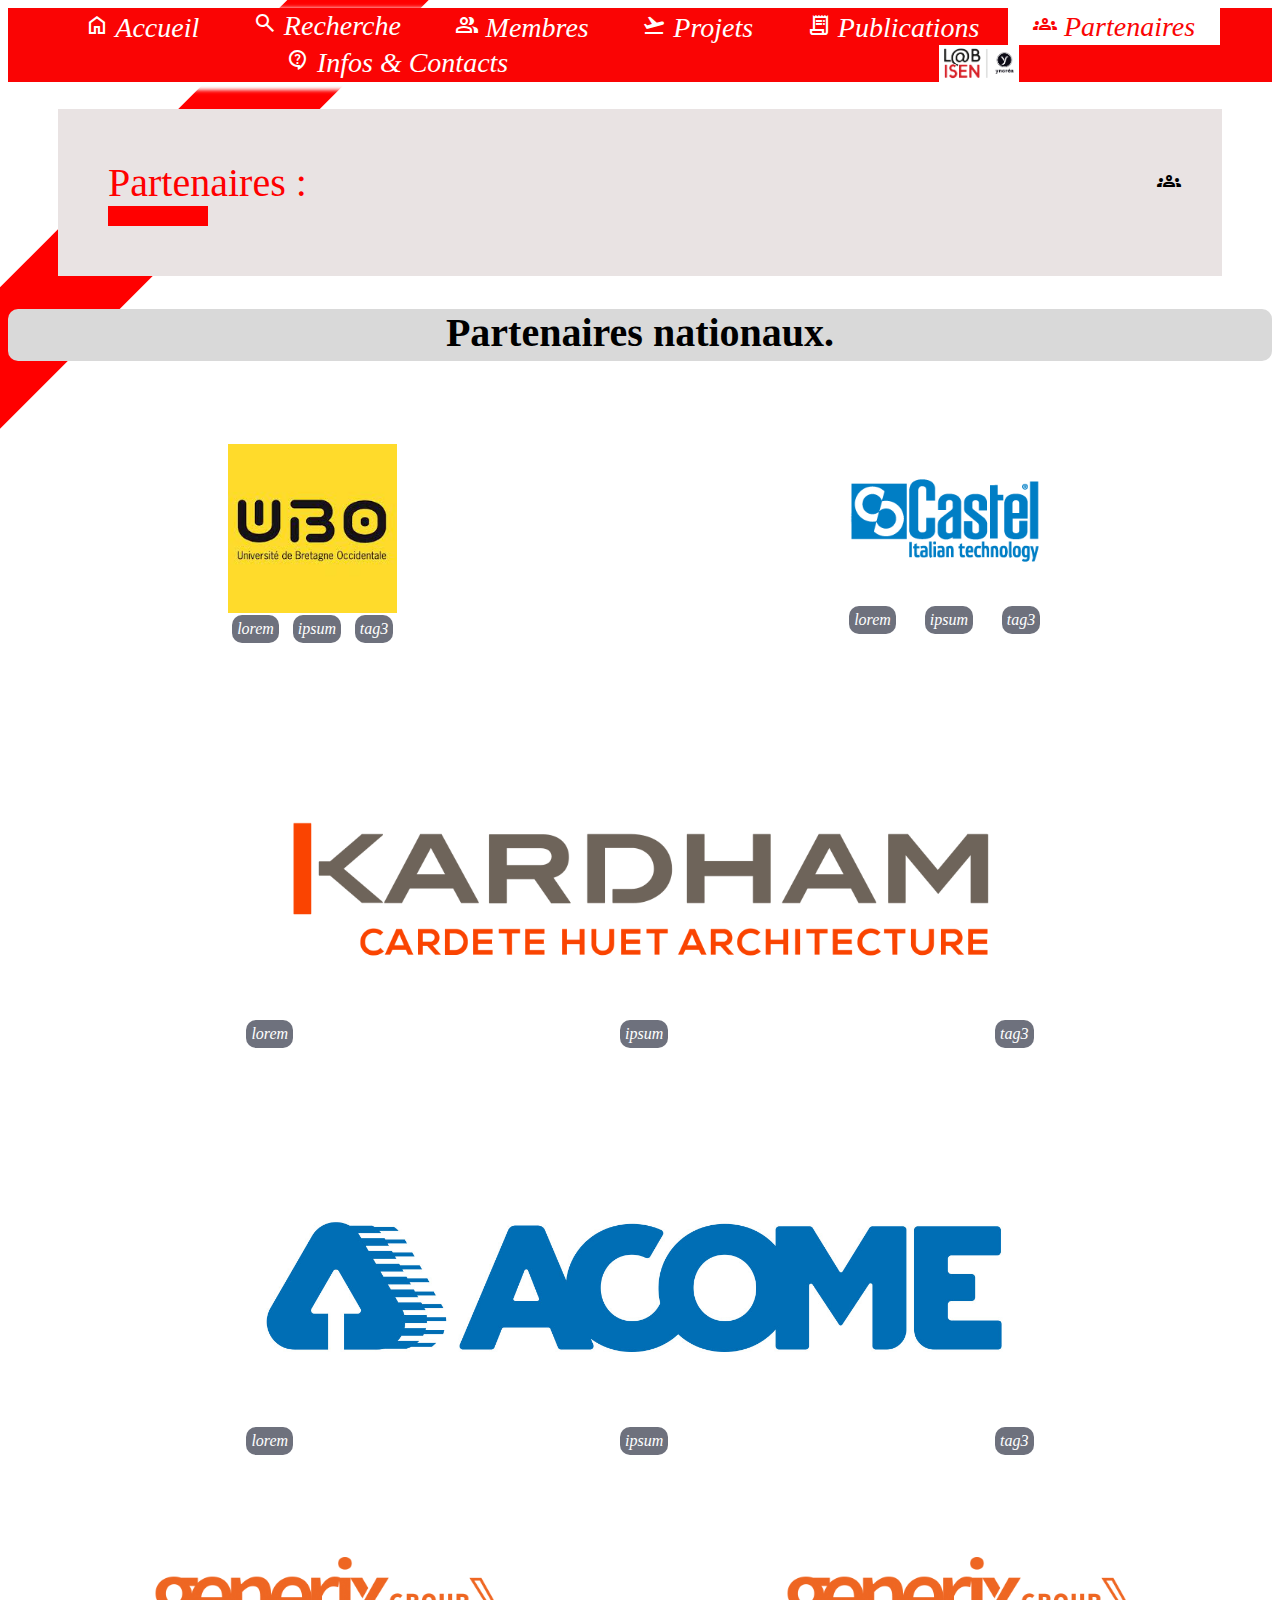
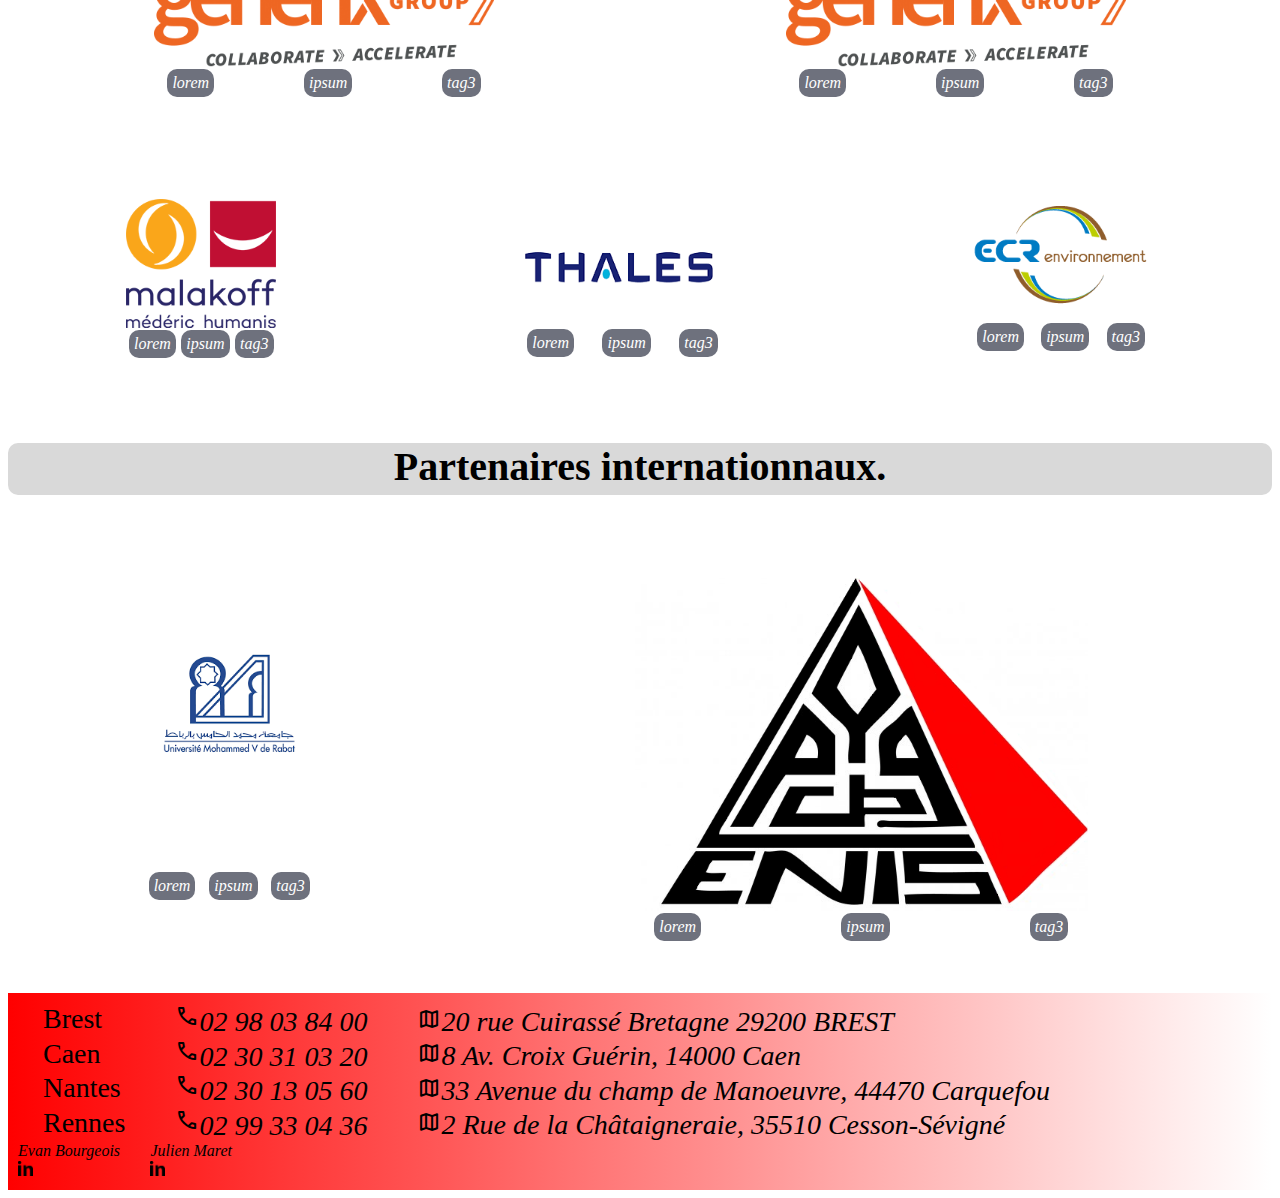
<file: partenaires.html>
<!DOCTYPE html>
<html lang="fr">
    <head>
    <meta charset="utf-8">
    <title> Partenaires </title>
    <link rel="icon" type="image/png" href="images/LOGO.png" />
    <link href="https://fonts.googleapis.com/icon?family=Material+Icons" rel="stylesheet">
    <link rel="stylesheet" href="https://fonts.googleapis.com/css2?family=Material+Symbols+Outlined:opsz,wght,FILL,GRAD@20..48,100..700,0..1,-50..200" />
    <link href="style.css" rel="stylesheet"> 
</head>
    <body>
        <div class="background"></div>
        <!-- Header -->
        <div id="header">
            <div class="flex-header">

                <div class="flex-item"><a href="index.html"><span class="material-symbols-outlined">home</span> Accueil</a></div>
                
                <div class="dropdown">
                    <button class="flex-item"><span class="material-symbols-outlined">search</span> Recherche</button>
                    <div class="dropdown-content">
                        <a href="thematiqueDeRecherche.html">Thématiques de recherche</a>
                        <a href="plateformeTechnologique.html">Plateformes technologiques</a>
                    </div>
                </div>

                <div class="flex-item"><a href="membres.html"><span class="material-symbols-outlined">group</span> Membres</a></div>
                
                <div class="flex-item"><a href="projets.html"><span class="material-symbols-outlined">flight_takeoff</span> Projets</a></div>
                
                <div class="flex-item"><a href="publications.html"><span class="material-symbols-outlined">receipt_long</span> Publications</a></div>

                <div class="flex-item-header_select"><a href="partenaires.html"><span class="material-symbols-outlined">groups</span> Partenaires</a></div>

                <div class="dropdown">
                    <button class="flex-item"><span class="material-symbols-outlined">contact_support</span> Infos & Contacts </button>
                    <div class="dropdown-content">
                        <a href="contact.html">Contactez-nous</a>
                        <a href="planAcces.html">Plan d'accès</a>
                        <a href="offresDEmploi.html">Offres d'emploi</a>
                    </div>
                </div>
                <img src="images/LabISEN.png" width="80px" height="auto">
            </div>
        </div>

        <!-- Content of the html. -->
        <h1>
            Partenaires :
            <div class="mouvmentblock"></div><div class="material-symbols-outlined">groups</div>
        </h1>

        <h2>
            Partenaires nationaux.
        </h2>
        <div class="flex-tags">
            <div class="flex-partenaire">
                <img src="images/partenaires/UBO.jpg" alt="Logo partenaire Acome" class="responsive">
                <div class="flex-item">
                    <div class="flex-tags">
                        <div class="tag">lorem</div>
                        <div class="tag">ipsum</div>
                        <div class="tag">tag3</div>
                    </div>
                </div>
            </div>

            <div class="flex-partenaire">
                <img src="images/partenaires/castel.png" alt="Logo partenaire Castel" class="responsive">
                <div class="flex-item">
                    <div class="flex-tags">
                        <div class="tag">lorem</div>
                        <div class="tag">ipsum</div>
                        <div class="tag">tag3</div>
                    </div>
                </div>
            </div>

            <div class="flex-partenaire">
                <img src="images/partenaires/Kardham.png" alt="Logo partenaire ECR" class="responsive">
                <div class="flex-item">
                    <div class="flex-tags">
                        <div class="tag">lorem</div>
                        <div class="tag">ipsum</div>
                        <div class="tag">tag3</div>
                    </div>
                </div>
            </div>

            <div class="flex-partenaire">
                <img src="images/partenaires/Acome.jpg" alt="Logo partenaire ENIS" class="responsive">
                <div class="flex-item">
                    <div class="flex-tags">
                        <div class="tag">lorem</div>
                        <div class="tag">ipsum</div>
                        <div class="tag">tag3</div>
                    </div>
                </div>
            </div>

            <div class="flex-partenaire">
                <img src="images/partenaires/generix.png" alt="Logo partenaire generix" class="responsive">
                <div class="flex-item">
                    <div class="flex-tags">
                        <div class="tag">lorem</div>
                        <div class="tag">ipsum</div>
                        <div class="tag">tag3</div>
                    </div>
                </div>
            </div>

            <div class="flex-partenaire">
                <img src="images/partenaires/generix.png" alt="Logo partenaire Kardham" class="responsive">
                <div class="flex-item">
                    <div class="flex-tags">
                        <div class="tag">lorem</div>
                        <div class="tag">ipsum</div>
                        <div class="tag">tag3</div>
                    </div>
                </div>
            </div>

            <div class="flex-partenaire">
                <img src="images/partenaires/Malakoff.png" alt="Logo partenaire Malakoff" class="responsive">
                <div class="flex-item">
                    <div class="flex-tags">
                        <div class="tag">lorem</div>
                        <div class="tag">ipsum</div>
                        <div class="tag">tag3</div>
                    </div>
                </div>
            </div>

            <div class="flex-partenaire">
                <img src="images/partenaires/Thales.png" alt="Logo partenaire Thales" class="responsive">
                <div class="flex-item">
                    <div class="flex-tags">
                        <div class="tag">lorem</div>
                        <div class="tag">ipsum</div>
                        <div class="tag">tag3</div>
                    </div>
                </div>
            </div>

            <div class="flex-partenaire">
                <img src="images/partenaires/ECR.png" alt="Logo partenaire UBO" class="responsive">
                <div class="flex-item">
                    <div class="flex-tags">
                        <div class="tag">lorem</div>
                        <div class="tag">ipsum</div>
                        <div class="tag">tag3</div>
                    </div>
                </div>
            </div>
        </div>


            <h2>
                Partenaires internationnaux.
            </h2>
        <div class="flex-tags">
            <div class="flex-partenaire">
                <img src="images/partenaires/université mohamde v de rabat.png" alt="Logo partenaire université mohamde v de rabat" class="responsive">
                <div class="flex-item">
                    <div class="flex-tags">
                        <div class="tag">lorem</div>
                        <div class="tag">ipsum</div>
                        <div class="tag">tag3</div>
                    </div>
                </div>
            </div>

            <div class="flex-partenaire">
                <img src="images/partenaires/ENIS.png" alt="Logo partenaire université mohamde v de rabat" class="responsive">
                <div class="flex-item">
                    <div class="flex-tags">
                        <div class="tag">lorem</div>
                        <div class="tag">ipsum</div>
                        <div class="tag">tag3</div>
                    </div>
                </div>
            </div>
        </div>
    </div>

        <!-- Footer -->
        <footer>
            <div class="degrade-horizontal">
                <div class="grid-container-footer">
                    <div class="grid-item-footer">Brest</div>
                    <div class="grid-item-footer"><span class="material-symbols-outlined">phone</span><a href="tel:02 98 03 84 00">02 98 03 84 00</a></div>
                    <div class="grid-item-footer">
                        <a href="https://www.google.com/maps/place/ISEN+Yncr%C3%A9a+Ouest+-+Site+de+Brest/@48.4071086,-4.497691,17z/data=!4m13!1m7!3m6!1s0x4816bbf23a479b5d:0x47ea95a2d8a60459!2s20+Rue+Cuirass%C3%A9+Bretagne,+29200+Brest!3b1!8m2!3d48.4071051!4d-4.4955023!3m4!1s0x4816bbf230f791a7:0xc5ac9be0d1314c13!8m2!3d48.4070554!4d-4.495554" target="blank" title="maps">
                        <span class="material-symbols-outlined">map</span>20 rue Cuirassé Bretagne 29200 BREST</a>
                    </div>
                    <div class="grid-item-footer">Caen</div>
                    <div class="grid-item-footer"><span class="material-symbols-outlined">phone</span><a href="tel:02 30 31 03 20">02 30 31 03 20</a></div>
                    <div class="grid-item-footer">
                        <a href="https://www.google.com/maps/place/ISEN+Caen/@49.1891099,-0.3622724,16z/data=!4m10!1m2!2m1!1sISEN+caen!3m6!1s0x480a43ea847e5455:0xe897028f3efb58c7!8m2!3d49.1891099!4d-0.3557325!15sCglJU0VOIGNhZW6SAQdjb2xsZWdl4AEA!16s%2Fg%2F11kkq3vt_k" title="maps" target="blank">
                        <span class="material-symbols-outlined">map</span>8 Av. Croix Guérin, 14000 Caen</a>
                    </div>

                    <div class="grid-item-footer">Nantes</div>
                    <div class="grid-item-footer"><span class="material-symbols-outlined">phone</span><a href="tel:02 30 13 05 60">02 30 13 05 60</a></div>
                    <div class="grid-item-footer">
                        <a href="https://www.google.com/maps/place/Av.+du+Champ+de+Man%C5%93uvre/@47.274036,-1.504159,17z/data=!4m5!3m4!1s0x4805efdcb8829049:0xe63f56c4c1b10182!8m2!3d47.274036!4d-1.504159" title="maps" target="_blank">
                        <span class="material-symbols-outlined">map</span>33 Avenue du champ de Manoeuvre, 44470 Carquefou</a>
                    </div>
                    <div class="grid-item-footer">Rennes</div>
                    <div class="grid-item-footer"><span class="material-symbols-outlined">phone</span><a href="tel:02 99 33 04 36">02 99 33 04 36</a></div>
                    <div class="grid-item-footer">
                        <a href="https://www.google.com/maps/place/ISEN+Rennes/@48.1202921,-1.6344731,16z/data=!4m10!1m2!2m1!1sISEN+frennes!3m6!1s0x480edec3102dbff9:0x5720e941d4b9e724!8m2!3d48.1202921!4d-1.6286467!15sCgxJU0VOIGZyZW5uZXOSAQ9ncmFkdWF0ZV9zY2hvb2zgAQA!16s%2Fg%2F11b6dpvwtg" title="maps" target="blank">
                        <span class="material-symbols-outlined">map</span>2 Rue de la Châtaigneraie, 35510 Cesson-Sévigné</a>
                    </div>
                    <div id="EVAN">
                        <div id="linkname">
                            <a href="https://www.linkedin.com/in/evan-bourgeois-691304261/" title="Linkedin de Evan Bourgeois" target="blank">Evan Bourgeois</a>
                        </div>
                        <div id="linklogo">
                            <a href="https://www.linkedin.com/in/evan-bourgeois-691304261/" title="Linkedin de Evan Bourgeois" target="blank"><img src="images/LinkedIn.png" alt="logo linkedin" width="15" height="15"></a>
                        </div>
                    </div>
    
                    <div class="flex-item-footer" id="JULIEN">
                        <div id="linkname">
                            <a href="https://www.linkedin.com/in/julien-maret-833346261/" title="Linkedin de Julien Maret" target="blank">Julien Maret</a>
                        </div>
                        <div id="linklogo">
                            <a href="https://www.linkedin.com/in/julien-maret-833346261/" title="linkedin de Julien Maret" target="blank"><img src="images/LinkedIn.png" alt="logo linkedin" width="15" height="15"></a>
                        </div>
                    </div>
                </div>
            </div>
        </footer>
    </body>
</html>
</file>
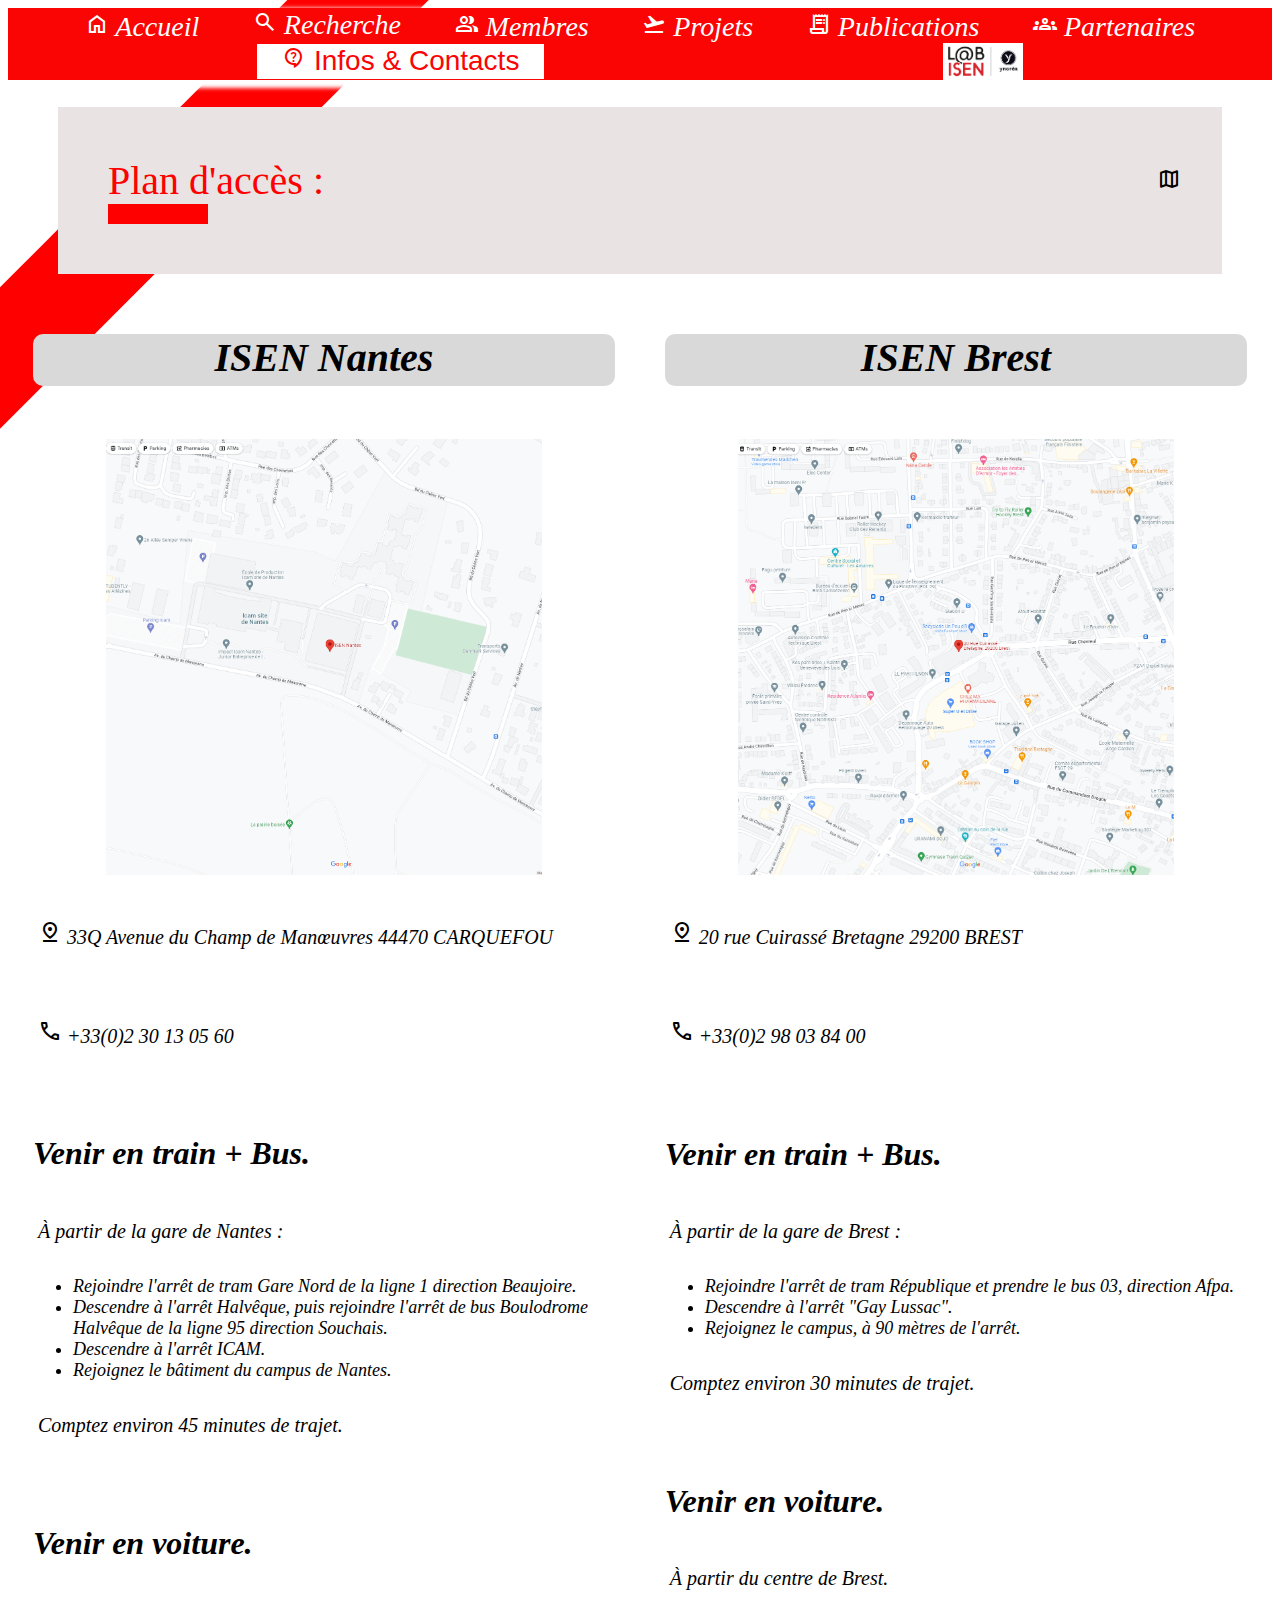
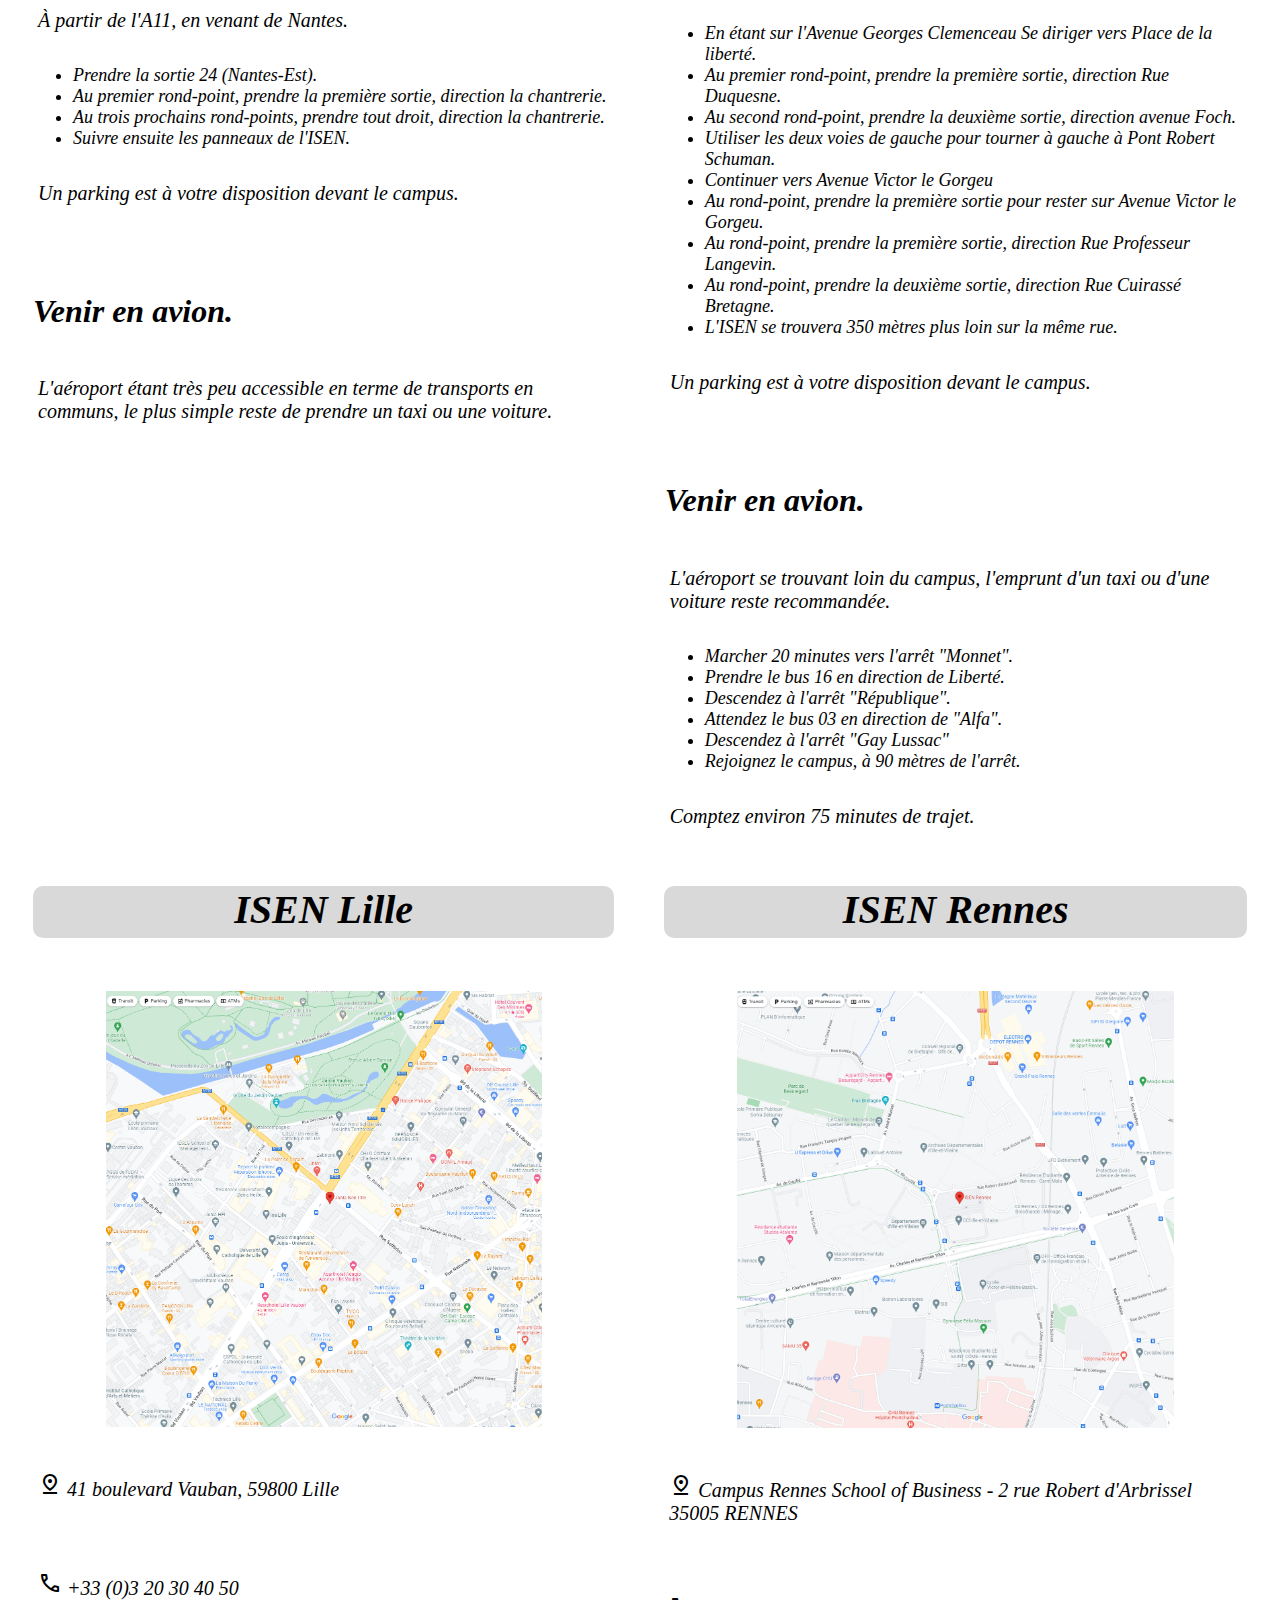
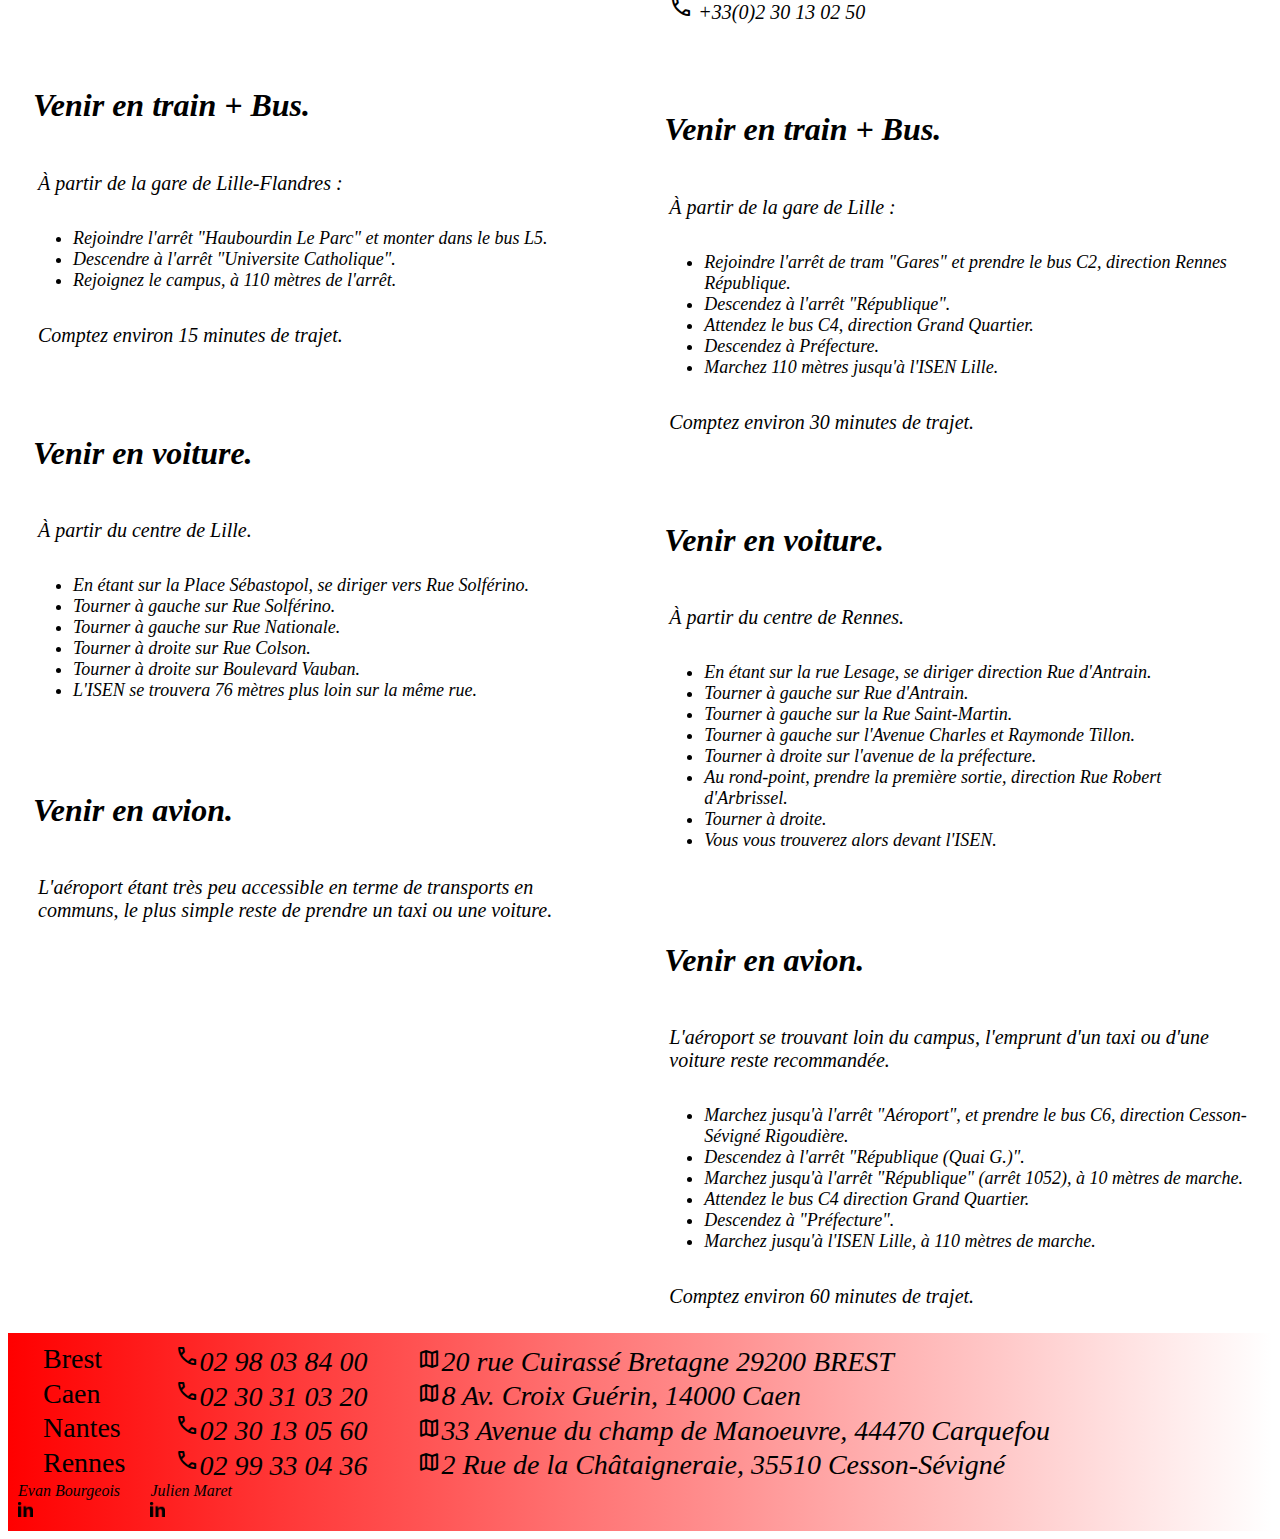
<file: planAcces.html>
<!DOCTYPE html>
<html lang="fr">
    <head>
    <meta charset="utf-8">
    <title> Plan d'accès </title>
    <link rel="icon" type="image/png" href="images/LOGO.png" />
    <link href="https://fonts.googleapis.com/icon?family=Material+Icons" rel="stylesheet">
    <link rel="stylesheet" href="https://fonts.googleapis.com/css2?family=Material+Symbols+Outlined:opsz,wght,FILL,GRAD@20..48,100..700,0..1,-50..200" />
    <link href="style.css" rel="stylesheet"> 
</head>
    <body>
        <div class="background"></div>
        <!-- Header -->
        <div id="header">
            <div class="flex-header">

                <div class="flex-item"><a href="index.html"><span class="material-symbols-outlined">home</span> Accueil</a></div>
                
                <div class="dropdown">
                    <button class="flex-item"><span class="material-symbols-outlined">search</span> Recherche</button>
                    <div class="dropdown-content">
                        <a href="thematiqueDeRecherche.html">Thématiques de recherche</a>
                        <a href="plateformeTechnologique.html">Plateformes technologiques</a>
                    </div>
                </div>

                <div class="flex-item"><a href="membres.html"><span class="material-symbols-outlined">group</span> Membres</a></div>
                
                <div class="flex-item"><a href="projets.html"><span class="material-symbols-outlined">flight_takeoff</span> Projets</a></div>
                
                <div class="flex-item"><a href="publications.html"><span class="material-symbols-outlined">receipt_long</span> Publications</a></div>

                <div class="flex-item"><a href="partenaires.html"><span class="material-symbols-outlined">groups</span> Partenaires</a></div>

                <div class="dropdown">
                    <button class="flex-item-header_select"><span class="material-symbols-outlined">contact_support</span> Infos & Contacts </button>
                    <div class="dropdown-content">
                        <a href="contact.html">Contactez-nous</a>
                        <a href="planAcces.html">Plan d'accès</a>
                        <a href="offresDEmploi.html">Offres d'emploi</a>
                    </div>
                </div>
                <img src="images/LabISEN.png" width="80px" height="auto">
            </div>
        </div>

        <!-- Content of the html. -->
        <h1>Plan d'accès :<div class="mouvmentblock"></div><div class="material-symbols-outlined">map</div></h1>
        <div class="flex-uncenter">
            <div class="flex-item">
                <div class="grid-container">
                    <h2>
                        ISEN Nantes
                    </h2>

                    <img src="images/Nantes.png" alt="Screenshot Google Maps ISEN Nantes"  class="responsive">

                    <a href="https://goo.gl/maps/XmNsy8Ddr5XsbQfv5" target="_blank">
                        <p>
                            <span class="material-symbols-outlined">pin_drop</span>
                            
                            33Q Avenue du Champ de Manœuvres
                            44470 CARQUEFOU
                        </p>
                    </a>

                    <a href="tel:0230130560">
                        <p>
                            <span class="material-symbols-outlined">call</span>
                            
                            +33(0)2 30 13 05 60
                        </p>
                    </a>

                    <div class="grid-item">
                        <h4>
                            Venir en train + Bus.
                        </h4>

                        <p>
                            À partir de la gare de Nantes :
                        </p>
                        <ul>
                            <li>Rejoindre l'arrêt de tram Gare Nord de la ligne 1 direction Beaujoire.</li>
                            <li>Descendre à l'arrêt Halvêque, puis rejoindre l'arrêt de bus Boulodrome Halvêque de la ligne 95 direction Souchais.</li>
                            <li>Descendre à l'arrêt ICAM.</li>
                            <li>Rejoignez le bâtiment du campus de Nantes.</li>
                        </ul>
                        <p>
                            Comptez environ 45 minutes de trajet. 
                        </p>
                    </div>

                    <div class="grid-item">
                        <h4>
                            Venir en voiture.
                        </h4>

                        <p>
                            À partir de l'A11, en venant de Nantes.
                        </p>
                        <ul>
                            <li>Prendre la sortie 24 (Nantes-Est).</li>
                            <li>Au premier rond-point, prendre la première sortie, direction la chantrerie.</li>
                            <li>Au trois prochains rond-points, prendre tout droit, direction la chantrerie.</li>
                            <li>Suivre ensuite les panneaux de l'ISEN.</li>
                        </ul>
                        <p>
                            Un parking est à votre disposition devant le campus.
                        </p>
                    </div>

                    <div class="grid-item">
                        <h4>
                            Venir en avion.
                        </h4>

                        <p>
                            L'aéroport étant très peu accessible en terme de transports en communs, le plus simple reste de prendre un taxi ou une voiture.
                        </p>
                    </div>
                </div>
            </div>

            <div class="flex-item">
                <div class="grid-container">
                    <h2>
                        ISEN Brest
                    </h2>

                    <img src="images/Brest.png" alt="Screenshot Google Maps ISEN Brest" class="responsive">

                    <a href="https://goo.gl/maps/BcVXo3mW71p62SPY7" target="_blank">
                        <p>
                            <span class="material-symbols-outlined">pin_drop</span>
                            
                            20 rue Cuirassé Bretagne
                            29200 BREST
                        </p>
                    </a>

                    <a href="tel:0298038400">
                        <p>
                            <span class="material-symbols-outlined">call</span>
                            
                            +33(0)2 98 03 84 00
                        </p>
                    </a>

                    <div class="grid-item">
                        <h4>
                            Venir en train + Bus.
                        </h4>

                        <p>
                            À partir de la gare de Brest :
                        </p>
                        <ul>
                            <li>Rejoindre l'arrêt de tram République et prendre le bus 03, direction Afpa.</li>
                            <li>Descendre à l'arrêt "Gay Lussac".</li>
                            <li>Rejoignez le campus, à 90 mètres de l'arrêt.</li>
                        </ul>
                        <p>
                            Comptez environ 30 minutes de trajet.
                        </p>
                    </div>

                    <div class="grid-item">
                        <h4>
                            Venir en voiture.
                        </h4>

                        <p>
                            À partir du centre de Brest.
                        </p>
                        <ul>
                            <li>En étant sur l'Avenue Georges Clemenceau Se diriger vers Place de la liberté.</li>
                            <li>Au premier rond-point, prendre la première sortie, direction Rue Duquesne.</li>
                            <li>Au second rond-point, prendre la deuxième sortie, direction avenue Foch.</li>
                            <li>Utiliser les deux voies de gauche pour tourner à gauche à Pont Robert Schuman.</li>
                            <li>Continuer vers Avenue Victor le Gorgeu</li>
                            <li>Au rond-point, prendre la première sortie pour rester sur Avenue Victor le Gorgeu.</li>
                            <li>Au rond-point, prendre la première sortie, direction Rue Professeur Langevin.</li>
                            <li>Au rond-point, prendre la deuxième sortie, direction Rue Cuirassé Bretagne.</li>
                            <li>L'ISEN se trouvera 350 mètres plus loin sur la même rue.</li>
                        </ul>
                        <p>
                            Un parking est à votre disposition devant le campus.
                        </p>
                    </div>

                    <div class="grid-item">
                        <h4>
                            Venir en avion.
                        </h4>

                        <p>
                            L'aéroport se trouvant loin du campus, l'emprunt d'un taxi ou d'une voiture reste recommandée.
                        </p>
                        <ul>
                            <li>Marcher 20 minutes vers l'arrêt "Monnet".</li>
                            <li>Prendre le bus 16 en direction de Liberté.</li>
                            <li>Descendez à l'arrêt "République".</li>
                            <li>Attendez le bus 03 en direction de "Alfa".</li>
                            <li>Descendez à l'arrêt "Gay Lussac"</li>
                            <li>Rejoignez le campus, à 90 mètres de l'arrêt.</li>
                        </ul>
                        <p>
                            Comptez environ 75 minutes de trajet.
                        </p>
                    </div>
                </div>
            </div>
        </div>

        <!-- <hr> -->

        <div class="flex-uncenter">
            <div class="flex-item">
                <div class="grid-container">
                    <h2>
                        ISEN Lille
                    </h2>

                    <img src="images/Lille.png" alt="Screenshot Google Maps ISEN Lille" class="responsive">

                    <a href="https://goo.gl/maps/9dP7ArvbHWssceCaA" target="_blank">
                        <p>
                            <span class="material-symbols-outlined">pin_drop</span>
                            
                            41 boulevard Vauban,
                            59800 Lille
                        </p>
                    </a>

                    <a href="tel:0320304050">
                        <p>
                            <span class="material-symbols-outlined">call</span>
                            
                            +33 (0)3 20 30 40 50
                        </p>
                    </a>

                    <div class="grid-item">
                        <h4>
                            Venir en train + Bus.
                        </h4>

                        <p>
                            À partir de la gare de Lille-Flandres :
                        </p>
                        <ul>
                            <li>Rejoindre l'arrêt "Haubourdin Le Parc" et monter dans le bus L5.</li>
                            <li>Descendre à l'arrêt "Universite Catholique".</li>
                            <li>Rejoignez le campus, à 110 mètres de l'arrêt.</li>
                        </ul>
                        <p>
                            Comptez environ 15 minutes de trajet.
                        </p>
                    </div>

                    <div class="grid-item">
                        <h4>
                            Venir en voiture.
                        </h4>

                        <p>
                            À partir du centre de Lille.
                        </p>
                        <ul>
                            <li>En étant sur la Place Sébastopol, se diriger vers Rue Solférino.</li>
                            <li>Tourner à gauche sur Rue Solférino.</li>
                            <li>Tourner à gauche sur Rue Nationale.</li>
                            <li>Tourner à droite sur Rue Colson.</li>
                            <li>Tourner à droite sur Boulevard Vauban.</li>
                            <li>L'ISEN se trouvera 76 mètres plus loin sur la même rue.</li>
                        </ul>
                    </div>

                    <div class="grid-item">
                        <h4>
                            Venir en avion.
                        </h4>

                        <p>
                            L'aéroport étant très peu accessible en terme de transports en communs, le plus simple reste de prendre un taxi ou une voiture.
                        </p>
                    </div>
                </div>
            </div>

            <div class="flex-item">
                <div class="grid-container">
                    <h2>
                        ISEN Rennes
                    </h2>

                    <img src="images/Rennes.png" alt="Screenshot Google Maps ISEN Lille" class="responsive">

                    <a href="https://goo.gl/maps/AYV3JkqVtnBC5ceq8" target="_blank">
                        <p>
                            <span class="material-symbols-outlined">pin_drop</span>
                            
                            Campus Rennes School of Business - 2 rue Robert d'Arbrissel
                            35005 RENNES
                        </p>
                    </a>

                    <a href="tel:0230130250">
                        <p>
                            <span class="material-symbols-outlined">call</span>
                            
                            +33(0)2 30 13 02 50
                        </p>
                    </a>
                    <div class="grid-item">
                        <h4>
                            Venir en train + Bus.
                        </h4>

                        <p>
                            À partir de la gare de Lille :
                        </p>
                        <ul>
                            <li>Rejoindre l'arrêt de tram "Gares" et prendre le bus C2, direction Rennes République.</li>
                            <li>Descendez à l'arrêt "République".</li>
                            <li>Attendez le bus C4, direction Grand Quartier.</li>
                            <li>Descendez à Préfecture.</li>
                            <li>Marchez 110 mètres jusqu'à l'ISEN Lille.</li>
                        </ul>
                        <p>
                            Comptez environ 30 minutes de trajet.
                        </p>
                    </div>

                    <div class="grid-item">
                        <h4>
                            Venir en voiture.
                        </h4>

                        <p>
                            À partir du centre de Rennes.
                        </p>
                        <ul>
                            <li>En étant sur la rue Lesage, se diriger direction Rue d'Antrain.</li>
                            <li>Tourner à gauche sur Rue d'Antrain.</li>
                            <li>Tourner à gauche sur la Rue Saint-Martin.</li>
                            <li>Tourner à gauche sur l'Avenue Charles et Raymonde Tillon.</li>
                            <li>Tourner à droite sur l'avenue de la préfecture.</li>
                            <li>Au rond-point, prendre la première sortie, direction Rue Robert d'Arbrissel.</li>
                            <li>Tourner à droite.</li>
                            <li>Vous vous trouverez alors devant l'ISEN.</li>
                    </div>

                    <div class="grid-item">
                        <h4>
                            Venir en avion.
                        </h4>

                        <p>
                            L'aéroport se trouvant loin du campus, l'emprunt d'un taxi ou d'une voiture reste recommandée.
                        </p>
                        <ul>
                            <li>Marchez jusqu'à l'arrêt "Aéroport", et prendre le bus C6, direction Cesson-Sévigné Rigoudière.</li>
                            <li>Descendez à l'arrêt "République (Quai G.)".</li>
                            <li>Marchez jusqu'à l'arrêt "République" (arrêt 1052), à 10 mètres de marche.</li>
                            <li>Attendez le bus C4 direction Grand Quartier.</li>
                            <li>Descendez à "Préfecture".</li>
                            <li>Marchez jusqu'à l'ISEN Lille, à 110 mètres de marche.</li>
                        </ul>
                        <p>
                            Comptez environ 60 minutes de trajet.
                        </p>
                    </div>
                </div>
            </div>
        </div>

        <!-- Footer -->
        <footer>
            <div class="degrade-horizontal">
                <div class="grid-container-footer">
                    <div class="grid-item-footer">Brest</div>
                    <div class="grid-item-footer"><span class="material-symbols-outlined">phone</span><a href="tel:02 98 03 84 00">02 98 03 84 00</a></div>
                    <div class="grid-item-footer">
                        <a href="https://www.google.com/maps/place/ISEN+Yncr%C3%A9a+Ouest+-+Site+de+Brest/@48.4071086,-4.497691,17z/data=!4m13!1m7!3m6!1s0x4816bbf23a479b5d:0x47ea95a2d8a60459!2s20+Rue+Cuirass%C3%A9+Bretagne,+29200+Brest!3b1!8m2!3d48.4071051!4d-4.4955023!3m4!1s0x4816bbf230f791a7:0xc5ac9be0d1314c13!8m2!3d48.4070554!4d-4.495554" target="blank" title="maps">
                        <span class="material-symbols-outlined">map</span>20 rue Cuirassé Bretagne 29200 BREST</a>
                    </div>
                    <div class="grid-item-footer">Caen</div>
                    <div class="grid-item-footer"><span class="material-symbols-outlined">phone</span><a href="tel:02 30 31 03 20">02 30 31 03 20</a></div>
                    <div class="grid-item-footer">
                        <a href="https://www.google.com/maps/place/ISEN+Caen/@49.1891099,-0.3622724,16z/data=!4m10!1m2!2m1!1sISEN+caen!3m6!1s0x480a43ea847e5455:0xe897028f3efb58c7!8m2!3d49.1891099!4d-0.3557325!15sCglJU0VOIGNhZW6SAQdjb2xsZWdl4AEA!16s%2Fg%2F11kkq3vt_k" title="maps" target="blank">
                        <span class="material-symbols-outlined">map</span>8 Av. Croix Guérin, 14000 Caen</a>
                    </div>

                    <div class="grid-item-footer">Nantes</div>
                    <div class="grid-item-footer"><span class="material-symbols-outlined">phone</span><a href="tel:02 30 13 05 60">02 30 13 05 60</a></div>
                    <div class="grid-item-footer">
                        <a href="https://www.google.com/maps/place/Av.+du+Champ+de+Man%C5%93uvre/@47.274036,-1.504159,17z/data=!4m5!3m4!1s0x4805efdcb8829049:0xe63f56c4c1b10182!8m2!3d47.274036!4d-1.504159" title="maps" target="_blank">
                        <span class="material-symbols-outlined">map</span>33 Avenue du champ de Manoeuvre, 44470 Carquefou</a>
                    </div>
                    <div class="grid-item-footer">Rennes</div>
                    <div class="grid-item-footer"><span class="material-symbols-outlined">phone</span><a href="tel:02 99 33 04 36">02 99 33 04 36</a></div>
                    <div class="grid-item-footer">
                        <a href="https://www.google.com/maps/place/ISEN+Rennes/@48.1202921,-1.6344731,16z/data=!4m10!1m2!2m1!1sISEN+frennes!3m6!1s0x480edec3102dbff9:0x5720e941d4b9e724!8m2!3d48.1202921!4d-1.6286467!15sCgxJU0VOIGZyZW5uZXOSAQ9ncmFkdWF0ZV9zY2hvb2zgAQA!16s%2Fg%2F11b6dpvwtg" title="maps" target="blank">
                        <span class="material-symbols-outlined">map</span>2 Rue de la Châtaigneraie, 35510 Cesson-Sévigné</a>
                    </div>
                    <div id="EVAN">
                        <div id="linkname">
                            <a href="https://www.linkedin.com/in/evan-bourgeois-691304261/" title="Linkedin de Evan Bourgeois" target="blank">Evan Bourgeois</a>
                        </div>
                        <div id="linklogo">
                            <a href="https://www.linkedin.com/in/evan-bourgeois-691304261/" title="Linkedin de Evan Bourgeois" target="blank"><img src="images/LinkedIn.png" alt="logo linkedin" width="15" height="15"></a>
                        </div>
                    </div>
    
                    <div class="flex-item-footer" id="JULIEN">
                        <div id="linkname">
                            <a href="https://www.linkedin.com/in/julien-maret-833346261/" title="Linkedin de Julien Maret" target="blank">Julien Maret</a>
                        </div>
                        <div id="linklogo">
                            <a href="https://www.linkedin.com/in/julien-maret-833346261/" title="linkedin de Julien Maret" target="blank"><img src="images/LinkedIn.png" alt="logo linkedin" width="15" height="15"></a>
                        </div>
                    </div>
                </div>
            </div>
        </footer>
    </body>
</html>
</file>
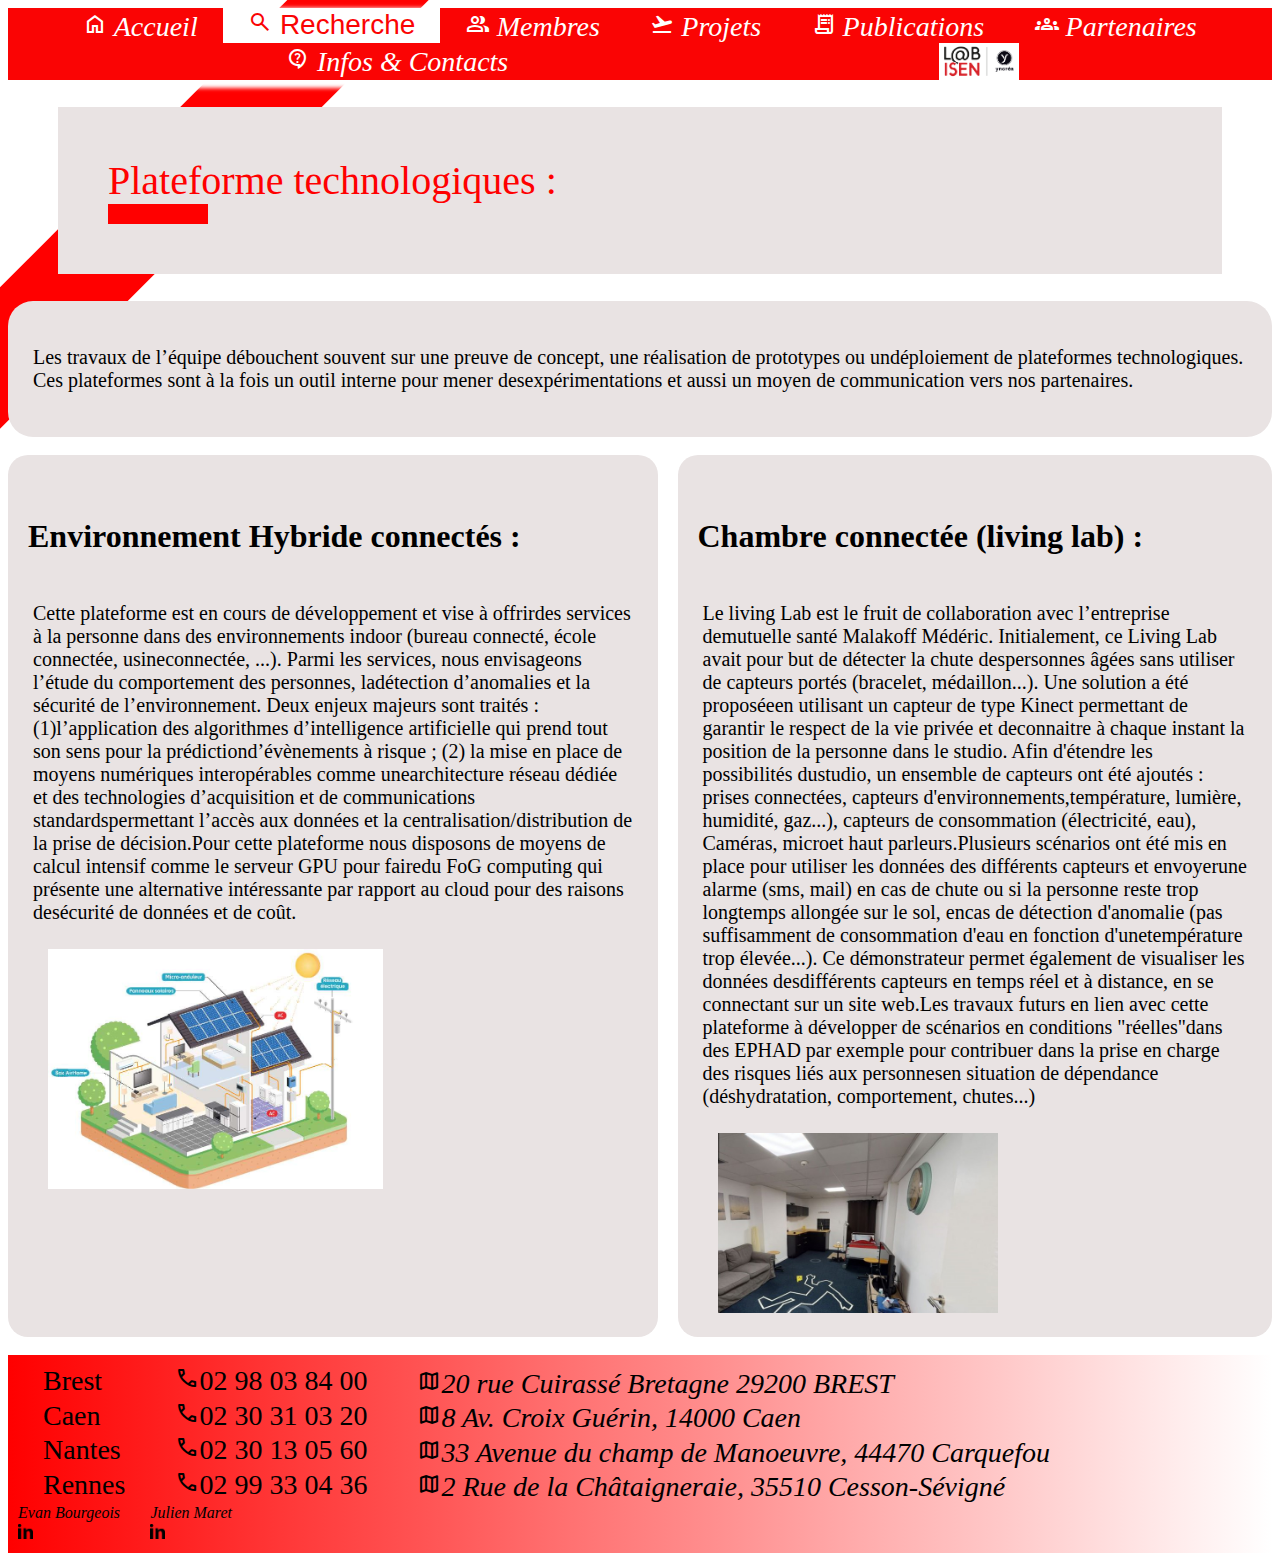
<file: plateformeTechnologique.html>
<!DOCTYPE html>
<html lang="fr">
    <head>
    <meta charset="utf-8">
    <title> Plateforme Technologique </title>
    <link rel="icon" type="image/png" href="images/LOGO.png" />
    <link href="https://fonts.googleapis.com/icon?family=Material+Icons" rel="stylesheet">
    <link rel="stylesheet" href="https://fonts.googleapis.com/css2?family=Material+Symbols+Outlined:opsz,wght,FILL,GRAD@20..48,100..700,0..1,-50..200" />
    <link href="style.css" rel="stylesheet"> 
</head>
    <body>
        <div class="background"></div>
        <!-- Header -->
        <div id="header">
            <div class="flex-header">

                <div class="flex-item"><a href="index.html"><span class="material-symbols-outlined">home</span> Accueil</a></div>
                
                <div class="dropdown">
                    <button class="flex-item-header_select"><span class="material-symbols-outlined">search</span> Recherche</button>
                    <div class="dropdown-content">
                        <a href="thematiqueDeRecherche.html">Thématiques de recherche</a>
                        <a href="plateformeTechnologique.html">Plateformes technologiques</a>
                    </div>
                </div>

                <div class="flex-item"><a href="membres.html"><span class="material-symbols-outlined">group</span> Membres</a></div>
                
                <div class="flex-item"><a href="projets.html"><span class="material-symbols-outlined">flight_takeoff</span> Projets</a></div>
                
                <div class="flex-item"><a href="publications.html"><span class="material-symbols-outlined">receipt_long</span> Publications</a></div>

                <div class="flex-item"><a href="partenaires.html"><span class="material-symbols-outlined">groups</span> Partenaires</a></div>

                <div class="dropdown">
                    <button class="flex-item"><span class="material-symbols-outlined">contact_support</span> Infos & Contacts </button>
                    <div class="dropdown-content">
                        <a href="contact.html">Contactez-nous</a>
                        <a href="planAcces.html">Plan d'accès</a>
                        <a href="offresDEmploi.html">Offres d'emploi</a>
                    </div>
                </div>
                <img src="images/LabISEN.png" width="80px" height="auto">
            </div>
        </div>

        <!-- Content of the html. -->
       
        <h1>Plateforme technologiques :<div class="mouvmentblock"></div></h1>
        <div id="content">
            <p>
                Les travaux de l’équipe débouchent souvent sur une preuve de concept, une réalisation de prototypes ou undéploiement de plateformes technologiques. Ces plateformes sont à la fois un outil interne pour mener desexpérimentations et aussi un moyen de communication vers nos partenaires.
            </p>
        </div>

        </br>
        
        <div class="techno-flex">
            <div id="card-one">
                <h4>Environnement Hybride connectés :</h4>
                <p>
                    Cette plateforme est en cours de développement et vise à offrirdes services à la personne dans des environnements indoor (bureau connecté, école connectée, usineconnectée, ...). Parmi les services, nous envisageons l’étude du comportement des personnes, ladétection d’anomalies et la sécurité de l’environnement. Deux enjeux majeurs sont traités : (1)l’application des algorithmes d’intelligence artificielle qui prend tout son sens pour la prédictiond’évènements à risque ; (2) la mise en place de moyens numériques interopérables comme unearchitecture réseau dédiée et des technologies d’acquisition et de communications standardspermettant l’accès aux données et la centralisation/distribution de la prise de décision.Pour cette plateforme nous disposons de moyens de calcul intensif comme le serveur GPU pour fairedu FoG computing qui présente une alternative intéressante par rapport au cloud pour des raisons desécurité de données et de coût.
                </p>
                <img id="image" src="images/Plateforme technologique/Environnement hybride connecté.jpg" title="environement hybride connecté" width="335" height="240" >
            </div>
            <div id="card-two">
                <h4>Chambre connectée (living lab) :</h4>
                <p>
                    Le living Lab est le fruit de collaboration avec l’entreprise demutuelle santé Malakoff Médéric. Initialement, ce Living Lab avait pour but de détecter la chute despersonnes âgées sans utiliser de capteurs portés (bracelet, médaillon...). Une solution a été proposéeen utilisant un capteur de type Kinect permettant de garantir le respect de la vie privée et deconnaitre à chaque instant la position de la personne dans le studio. Afin d'étendre les possibilités dustudio, un ensemble de capteurs ont été ajoutés : prises connectées, capteurs d'environnements,température, lumière, humidité, gaz...), capteurs de consommation (électricité, eau), Caméras, microet haut parleurs.Plusieurs scénarios ont été mis en place pour utiliser les données des différents capteurs et envoyerune alarme (sms, mail) en cas de chute ou si la personne reste trop longtemps allongée sur le sol, encas de détection d'anomalie (pas suffisamment de consommation d'eau en fonction d'unetempérature trop élevée...). Ce démonstrateur permet également de visualiser les données desdifférents capteurs en temps réel et à distance, en se connectant sur un site web.Les travaux futurs en lien avec cette plateforme à développer de scénarios en conditions "réelles"dans des EPHAD par exemple pour contribuer dans la prise en charge des risques liés aux personnesen situation de dépendance (déshydratation, comportement, chutes...)
                </p>
                <img id="image" src="images/Plateforme technologique/visite-virtuelle-1024x485.jpg" title="chambre connectée" width="280" height="180">
            </div>
        </div>

        </br>        

        <!-- Footer -->
        <footer>
            <div class="degrade-horizontal">
                <div class="grid-container-footer">
                    <div class="grid-item-footer">Brest</div>
                    <div class="grid-item-footer"><span class="material-symbols-outlined">phone</span>02 98 03 84 00</div>
                    <div class="grid-item-footer">
                        <a href="https://www.google.com/maps/place/ISEN+Yncr%C3%A9a+Ouest+-+Site+de+Brest/@48.4071086,-4.497691,17z/data=!4m13!1m7!3m6!1s0x4816bbf23a479b5d:0x47ea95a2d8a60459!2s20+Rue+Cuirass%C3%A9+Bretagne,+29200+Brest!3b1!8m2!3d48.4071051!4d-4.4955023!3m4!1s0x4816bbf230f791a7:0xc5ac9be0d1314c13!8m2!3d48.4070554!4d-4.495554" target="blank" title="maps">
                        <span class="material-symbols-outlined">map</span>20 rue Cuirassé Bretagne 29200 BREST</a>
                    </div>
                    <div class="grid-item-footer">Caen</div>
                    <div class="grid-item-footer"><span class="material-symbols-outlined">phone</span>02 30 31 03 20</div>
                    <div class="grid-item-footer">
                        <a href="https://www.google.com/maps/place/ISEN+Caen/@49.1891099,-0.3622724,16z/data=!4m10!1m2!2m1!1sISEN+caen!3m6!1s0x480a43ea847e5455:0xe897028f3efb58c7!8m2!3d49.1891099!4d-0.3557325!15sCglJU0VOIGNhZW6SAQdjb2xsZWdl4AEA!16s%2Fg%2F11kkq3vt_k" title="maps" target="blank">
                        <span class="material-symbols-outlined">map</span>8 Av. Croix Guérin, 14000 Caen</a>
                    </div>

                    <div class="grid-item-footer">Nantes</div>
                    <div class="grid-item-footer"><span class="material-symbols-outlined">phone</span>02 30 13 05 60</div>
                    <div class="grid-item-footer">
                        <a href="https://www.google.com/maps/place/Av.+du+Champ+de+Man%C5%93uvre/@47.274036,-1.504159,17z/data=!4m5!3m4!1s0x4805efdcb8829049:0xe63f56c4c1b10182!8m2!3d47.274036!4d-1.504159" title="maps" target="_blank">
                        <span class="material-symbols-outlined">map</span>33 Avenue du champ de Manoeuvre, 44470 Carquefou</a>
                    </div>
                    <div class="grid-item-footer">Rennes</div>
                    <div class="grid-item-footer"><span class="material-symbols-outlined">phone</span>02 99 33 04 36</div>
                    <div class="grid-item-footer">
                        <a href="https://www.google.com/maps/place/ISEN+Rennes/@48.1202921,-1.6344731,16z/data=!4m10!1m2!2m1!1sISEN+frennes!3m6!1s0x480edec3102dbff9:0x5720e941d4b9e724!8m2!3d48.1202921!4d-1.6286467!15sCgxJU0VOIGZyZW5uZXOSAQ9ncmFkdWF0ZV9zY2hvb2zgAQA!16s%2Fg%2F11b6dpvwtg" title="maps" target="blank">
                        <span class="material-symbols-outlined">map</span>2 Rue de la Châtaigneraie, 35510 Cesson-Sévigné</a>
                    </div>
                    <div id="EVAN">
                        <div id="linkname">
                            <a href="https://www.linkedin.com/in/evan-bourgeois-691304261/" title="Linkedin de Evan Bourgeois" target="blank">Evan Bourgeois</a>
                        </div>
                        <div id="linklogo">
                            <a href="https://www.linkedin.com/in/evan-bourgeois-691304261/" title="Linkedin de Evan Bourgeois" target="blank"><img src="images/LinkedIn.png" alt="logo linkedin" width="15" height="15"></a>
                        </div>
                    </div>
    
                    <div class="flex-item-footer" id="JULIEN">
                        <div id="linkname">
                            <a href="https://www.linkedin.com/in/julien-maret-833346261/" title="Linkedin de Julien Maret" target="blank">Julien Maret</a>
                        </div>
                        <div id="linklogo">
                            <a href="https://www.linkedin.com/in/julien-maret-833346261/" title="linkedin de Julien Maret" target="blank"><img src="images/LinkedIn.png" alt="logo linkedin" width="15" height="15"></a>
                        </div>
                    </div>
                </div>
            </div>
        </footer>
    </body>
</html>
</file>
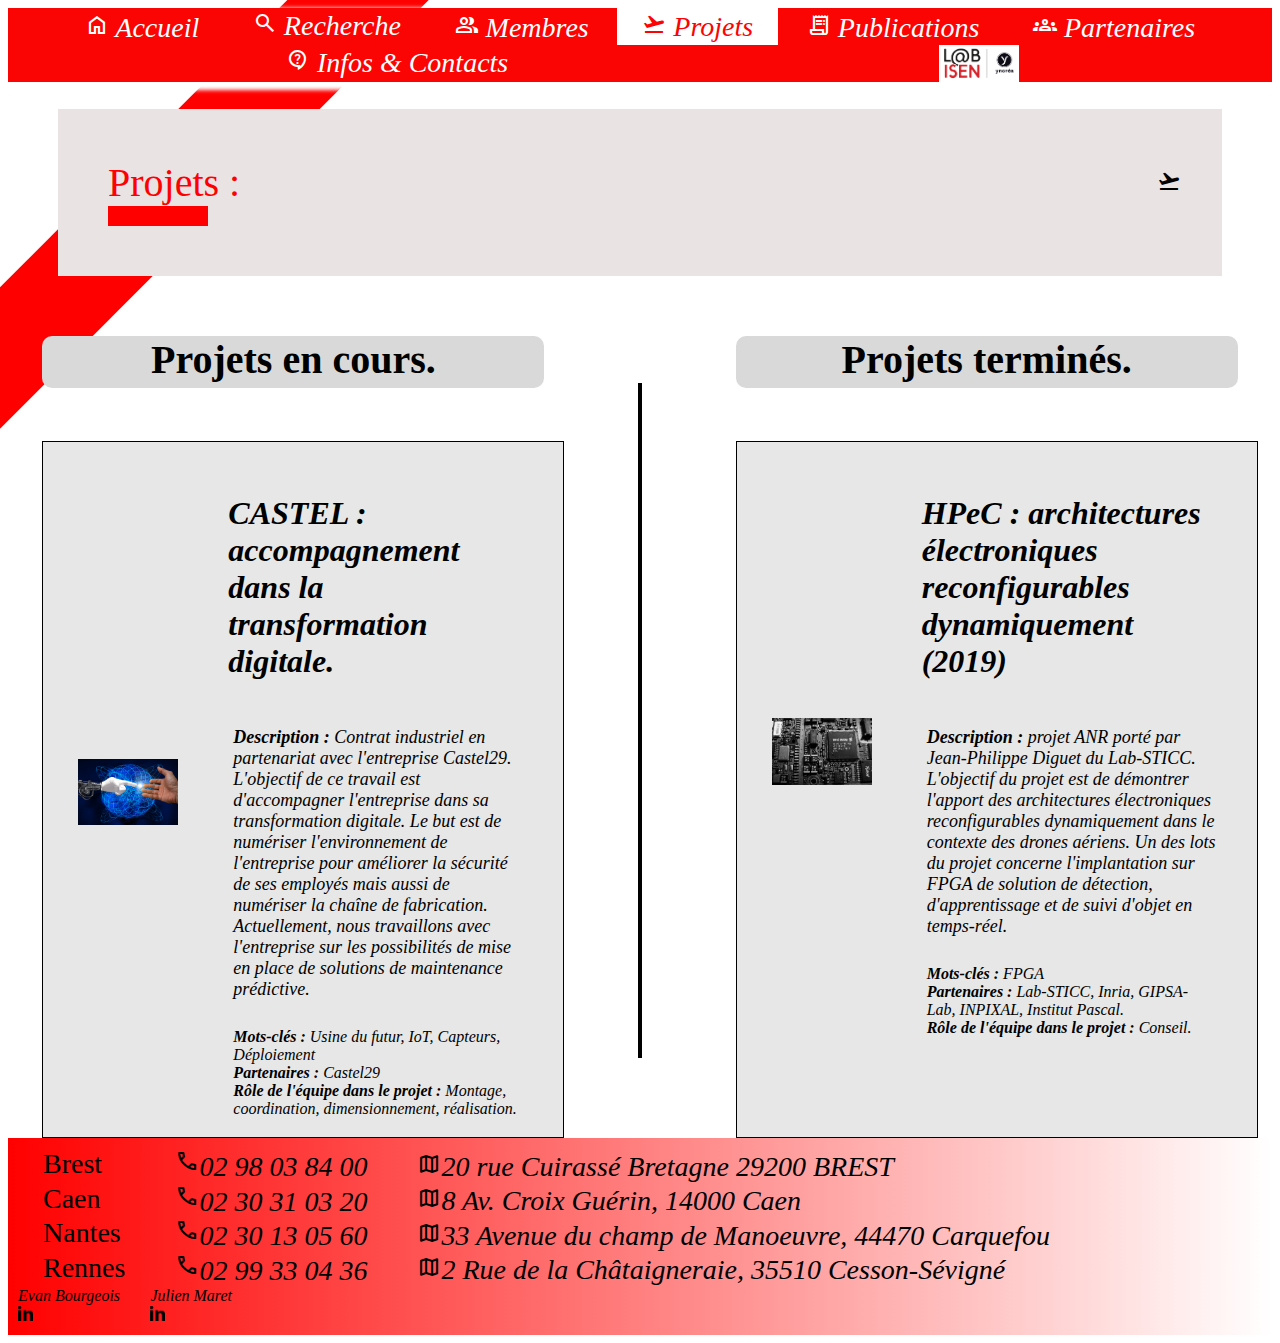
<file: projets.html>
<!DOCTYPE html>
<html lang="fr">
    <head>
    <meta charset="utf-8">
    <title> Projets </title>
    <link rel="icon" type="image/png" href="images/LOGO.png" />
    <link href="https://fonts.googleapis.com/icon?family=Material+Icons" rel="stylesheet">
    <link rel="stylesheet" href="https://fonts.googleapis.com/css2?family=Material+Symbols+Outlined:opsz,wght,FILL,GRAD@20..48,100..700,0..1,-50..200" />
    <link href="style.css" rel="stylesheet"> 
</head>

    <body>
        <div class="background"></div>
        <!-- Header -->
        <div id="header">
            <div class="flex-header">

                <div class="flex-item"><a href="index.html"><span class="material-symbols-outlined">home</span> Accueil</a></div>
                
                <div class="dropdown">
                    <button class="flex-item"><span class="material-symbols-outlined">search</span> Recherche</button>
                    <div class="dropdown-content">
                        <a href="thematiqueDeRecherche.html">Thématiques de recherche</a>
                        <a href="plateformeTechnologique.html">Plateformes technologiques</a>
                    </div>
                </div>

                <div class="flex-item"><a href="membres.html"><span class="material-symbols-outlined">group</span> Membres</a></div>
                
                <div class="flex-item-header_select"><a href="projets.html"><span class="material-symbols-outlined">flight_takeoff</span> Projets</a></div>
                
                <div class="flex-item"><a href="publications.html"><span class="material-symbols-outlined">receipt_long</span> Publications</a></div>

                <div class="flex-item"><a href="partenaires.html"><span class="material-symbols-outlined">groups</span> Partenaires</a></div>

                <div class="dropdown">
                    <button class="flex-item"><span class="material-symbols-outlined">contact_support</span> Infos & Contacts </button>
                    <div class="dropdown-content">
                        <a href="contact.html">Contactez-nous</a>
                        <a href="planAcces.html">Plan d'accès</a>
                        <a href="offresDEmploi.html">Offres d'emploi</a>
                    </div>
                </div>
                <img src="images/LabISEN.png" width="80px" height="auto">
            </div>
        </div>

        <!-- Content of the html. -->
        <h1>Projets :<div class="mouvmentblock"></div><div class="material-symbols-outlined">flight_takeoff</div></h1>
        <div class="flex">
            <div class="grid-container">
                <h2>Projets en cours.</h2>
                <div class="grid-item">
                    <div class="scroll">
                        <div class="flex">
                            <div class="flex-item">
                                <img src="images/projets/transformationDigitale.png" alt="Insérer une image ici." style="width:100px;height:auto;">
                            </div>
                            <div class="flex-item">
                                <h4>CASTEL : accompagnement dans la transformation digitale.</h4>
                                <p class="descriptionProjet">
                                    <b>Description :</b> Contrat industriel en partenariat avec l'entreprise Castel29. L'objectif de ce travail est d'accompagner l'entreprise dans sa
                                    transformation digitale. Le but est de numériser l'environnement de l'entreprise pour améliorer la sécurité de ses employés mais aussi de numériser
                                    la chaîne de fabrication. Actuellement, nous travaillons avec l'entreprise sur les possibilités de mise en place de solutions de maintenance prédictive.
                                </p>

                                <p class="infosProjet">
                                    <b>Mots-clés :</b> Usine du futur, IoT, Capteurs, Déploiement<br>
                                    <b>Partenaires :</b> Castel29<br>
                                    <b>Rôle de l'équipe dans le projet :</b> Montage, coordination, dimensionnement, réalisation.
                                </p>
                            </div>
                        </div>

                        <div class="flex">
                            <div class="flex-item">
                                <img src="images/projets/droneSousMarins.jpg" alt="Insérer une image ici." style="width:100px;height:auto;">
                            </div>
                            <div class="flex-item">
                                <h4>VISEMAR  : amélioration des performances des drones autonomes sous-marins par vision</h4>
                                <p class="descriptionProjet">
                                    <b>Description :</b> Dans le cadre du programme régional Systèmes Autonomes en Milieu Maritime (SAMM), nous collaborons avec Thales comme partenaire
                                    industriel et le Lab-STICC via le projet intitulé : « Système de VISion Embarqué pour l'amélioration de l'autonomie des drones sous-MARins » (VISEMAR).
                                    Le projet VISEMAR s'intéresse à l'amélioration des performancesde fonctionnement des drones autonomes sous-marins et donc leur autonomie en embarquant
                                    un système de vision doté de fonctions d'apprentissage, d'analyse de scène, de prise de décision et de communications.
                                </p>

                                <p class="infosProjet">
                                    <b>Mots-clés :</b> Réseaux de neurones, Intelligence embarquée, FPGA, Sous-marin.<br>
                                    <b>Partenaires :</b> Région Bretagne, Thales, Lab-STICC<br>
                                    <b>Rôle de l'équipe dans le projet :</b> Montage, coordination, dimensionnement, réalisation.
                                </p>
                            </div>
                        </div>

                        <div class="flex">
                            <div class="flex-item">
                                <img src="images/projets/phoques.png" alt="Insérer une image ici." style="width:100px;height:auto;">
                            </div>
                            <div class="flex-item">
                                <h4>SEAS : Système d'Étude Autonome et de Surveillance de la faune patrimoniale en milieu protégé</h4>
                                <p class="descriptionProjet">
                                    <b>Description :</b> Conception et développement d'un système d'étude de traitement des phoques dans l'île de Morgol.
                                </p>

                                <p class="infosProjet">
                                    <b>Mots-clés :</b> Deep Learning, Traitement de vidéos.<br>
                                    <b>Partenaires :</b> AFB, Océanopolis.<br>
                                    <b>Rôle de l'équipe dans le projet :</b> dimensionnement, réalisation.
                                </p>
                            </div>
                        </div>
                    </div>
                </div>
            </div>

            <div class="verticalLine"></div>

            <div class="grid-container">
                <h2>Projets terminés.</h2>
                <div class="grid-item">
                    <div class="scroll">
                        <div class="flex">
                            <div class="flex-item">
                                <img src="images/projets/architectureElectronique.png" alt="Insérer une image ici." style="width:100px;height:auto;">
                            </div>
                            <div class="flex-item">
                                <h4>HPeC : architectures électroniques reconfigurables dynamiquement (2019)</h4>
                                <p class="descriptionProjet">
                                    <b>Description :</b> projet ANR porté par Jean-Philippe Diguet du Lab-STICC. L'objectif du projet est de démontrer l'apport des architectures
                                    électroniques reconfigurables dynamiquement dans le contexte des drones aériens. Un des lots du projet concerne l'implantation sur FPGA de solution
                                    de détection, d'apprentissage et de suivi d'objet en temps-réel.
                                </p>

                                <p class="infosProjet">
                                    <b>Mots-clés :</b> FPGA<br>
                                    <b>Partenaires :</b> Lab-STICC, Inria, GIPSA-Lab, INPIXAL, Institut Pascal.<br>
                                    <b>Rôle de l'équipe dans le projet :</b> Conseil.
                                </p>
                            </div>
                        </div>
                    </div>
                </div>
            </div>            
        </div>
        <!-- Footer -->
        <footer>
            <div class="degrade-horizontal">
                <div class="grid-container-footer">
                    <div class="grid-item-footer">Brest</div>
                    <div class="grid-item-footer"><span class="material-symbols-outlined">phone</span><a href="tel:02 98 03 84 00">02 98 03 84 00</a></div>
                    <div class="grid-item-footer">
                        <a href="https://www.google.com/maps/place/ISEN+Yncr%C3%A9a+Ouest+-+Site+de+Brest/@48.4071086,-4.497691,17z/data=!4m13!1m7!3m6!1s0x4816bbf23a479b5d:0x47ea95a2d8a60459!2s20+Rue+Cuirass%C3%A9+Bretagne,+29200+Brest!3b1!8m2!3d48.4071051!4d-4.4955023!3m4!1s0x4816bbf230f791a7:0xc5ac9be0d1314c13!8m2!3d48.4070554!4d-4.495554" target="blank" title="maps">
                        <span class="material-symbols-outlined">map</span>20 rue Cuirassé Bretagne 29200 BREST</a>
                    </div>
                    <div class="grid-item-footer">Caen</div>
                    <div class="grid-item-footer"><span class="material-symbols-outlined">phone</span><a href="tel:02 30 31 03 20">02 30 31 03 20</a></div>
                    <div class="grid-item-footer">
                        <a href="https://www.google.com/maps/place/ISEN+Caen/@49.1891099,-0.3622724,16z/data=!4m10!1m2!2m1!1sISEN+caen!3m6!1s0x480a43ea847e5455:0xe897028f3efb58c7!8m2!3d49.1891099!4d-0.3557325!15sCglJU0VOIGNhZW6SAQdjb2xsZWdl4AEA!16s%2Fg%2F11kkq3vt_k" title="maps" target="blank">
                        <span class="material-symbols-outlined">map</span>8 Av. Croix Guérin, 14000 Caen</a>
                    </div>

                    <div class="grid-item-footer">Nantes</div>
                    <div class="grid-item-footer"><span class="material-symbols-outlined">phone</span><a href="tel:02 30 13 05 60">02 30 13 05 60</a></div>
                    <div class="grid-item-footer">
                        <a href="https://www.google.com/maps/place/Av.+du+Champ+de+Man%C5%93uvre/@47.274036,-1.504159,17z/data=!4m5!3m4!1s0x4805efdcb8829049:0xe63f56c4c1b10182!8m2!3d47.274036!4d-1.504159" title="maps" target="_blank">
                        <span class="material-symbols-outlined">map</span>33 Avenue du champ de Manoeuvre, 44470 Carquefou</a>
                    </div>
                    <div class="grid-item-footer">Rennes</div>
                    <div class="grid-item-footer"><span class="material-symbols-outlined">phone</span><a href="tel:02 99 33 04 36">02 99 33 04 36</a></div>
                    <div class="grid-item-footer">
                        <a href="https://www.google.com/maps/place/ISEN+Rennes/@48.1202921,-1.6344731,16z/data=!4m10!1m2!2m1!1sISEN+frennes!3m6!1s0x480edec3102dbff9:0x5720e941d4b9e724!8m2!3d48.1202921!4d-1.6286467!15sCgxJU0VOIGZyZW5uZXOSAQ9ncmFkdWF0ZV9zY2hvb2zgAQA!16s%2Fg%2F11b6dpvwtg" title="maps" target="blank">
                        <span class="material-symbols-outlined">map</span>2 Rue de la Châtaigneraie, 35510 Cesson-Sévigné</a>
                    </div>
                    <div id="EVAN">
                        <div id="linkname">
                            <a href="https://www.linkedin.com/in/evan-bourgeois-691304261/" title="Linkedin de Evan Bourgeois" target="blank">Evan Bourgeois</a>
                        </div>
                        <div id="linklogo">
                            <a href="https://www.linkedin.com/in/evan-bourgeois-691304261/" title="Linkedin de Evan Bourgeois" target="blank"><img src="images/LinkedIn.png" alt="logo linkedin" width="15" height="15"></a>
                        </div>
                    </div>
    
                    <div class="flex-item-footer" id="JULIEN">
                        <div id="linkname">
                            <a href="https://www.linkedin.com/in/julien-maret-833346261/" title="Linkedin de Julien Maret" target="blank">Julien Maret</a>
                        </div>
                        <div id="linklogo">
                            <a href="https://www.linkedin.com/in/julien-maret-833346261/" title="linkedin de Julien Maret" target="blank"><img src="images/LinkedIn.png" alt="logo linkedin" width="15" height="15"></a>
                        </div>
                    </div>
                </div>
            </div>
        </footer>
        
    </body>
</html>
</file>
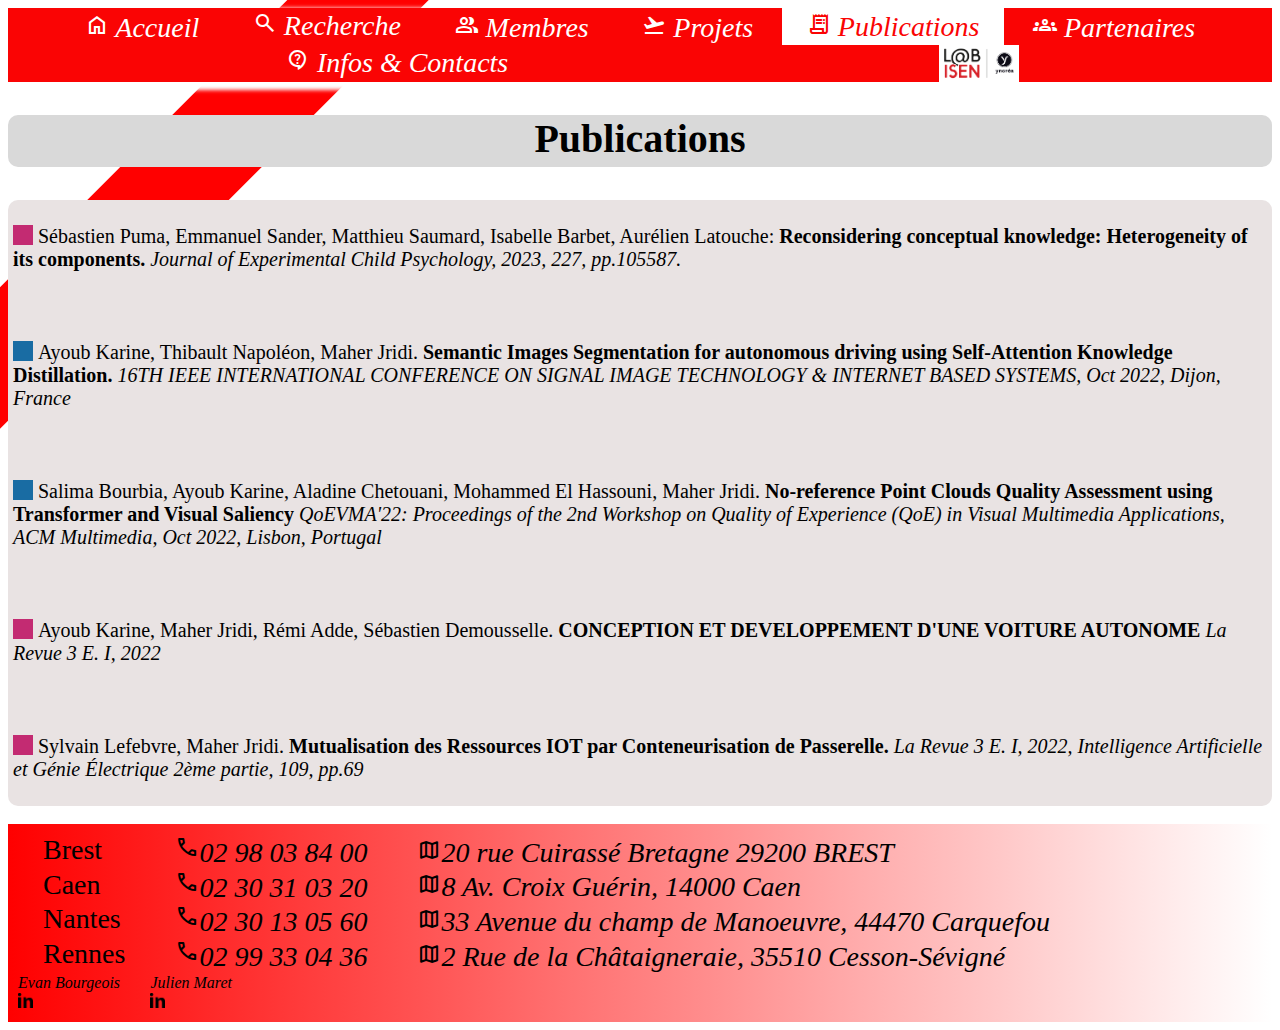
<file: publications.html>
<!DOCTYPE html>
<html lang="fr">
    <head>
    <meta charset="utf-8">
    <title> Publications </title>
    <link rel="icon" type="image/png" href="images/LOGO.png" />
    <link href="https://fonts.googleapis.com/icon?family=Material+Icons" rel="stylesheet">
    <link rel="stylesheet" href="https://fonts.googleapis.com/css2?family=Material+Symbols+Outlined:opsz,wght,FILL,GRAD@20..48,100..700,0..1,-50..200" />
    <link href="style.css" rel="stylesheet"> 
</head>
    <body>
        <div class="background"></div>
        <!-- Header -->
        <div id="header">
            <div class="flex-header">

                <div class="flex-item"><a href="index.html"><span class="material-symbols-outlined">home</span> Accueil</a></div>
                
                <div class="dropdown">
                    <button class="flex-item"><span class="material-symbols-outlined">search</span> Recherche</button>
                    <div class="dropdown-content">
                        <a href="thematiqueDeRecherche.html">Thématiques de recherche</a>
                        <a href="plateformeTechnologique.html">Plateformes technologiques</a>
                    </div>
                </div>

                <div class="flex-item"><a href="membres.html"><span class="material-symbols-outlined">group</span> Membres</a></div>
                
                <div class="flex-item"><a href="projets.html"><span class="material-symbols-outlined">flight_takeoff</span> Projets</a></div>
                
                <div class="flex-item-header_select"><a href="publications.html"><span class="material-symbols-outlined">receipt_long</span> Publications</a></div>

                <div class="flex-item"><a href="partenaires.html"><span class="material-symbols-outlined">groups</span> Partenaires</a></div>

                <div class="dropdown">
                    <button class="flex-item"><span class="material-symbols-outlined">contact_support</span> Infos & Contacts </button>
                    <div class="dropdown-content">
                        <a href="contact.html">Contactez-nous</a>
                        <a href="planAcces.html">Plan d'accès</a>
                        <a href="offresDEmploi.html">Offres d'emploi</a>
                    </div>
                </div>
                <img src="images/LabISEN.png" width="80px" height="auto">
            </div>
        </div>

        <!-- Content of the html. -->
        <h2>Publications</h2>

        <div class="grid-container gray-bg">
            <div class="flex-uncenter">
                <p>
                    <span id="carre-revue"></span>
                    Sébastien Puma, Emmanuel Sander, Matthieu Saumard, Isabelle Barbet, Aurélien Latouche:
                    <b>Reconsidering conceptual knowledge: Heterogeneity of its components.</b>
                    <i>Journal of Experimental Child Psychology, 2023, 227, pp.105587.</i>
                </p>
            </div>
            
            <div class="flex-uncenter">
                <p>
                    <span id="carre-congres"></span>
                    Ayoub Karine, Thibault Napoléon, Maher Jridi.
                    <b>Semantic Images Segmentation for autonomous driving using Self-Attention Knowledge Distillation.</b>
                    <i>16TH IEEE INTERNATIONAL CONFERENCE ON SIGNAL IMAGE TECHNOLOGY & INTERNET BASED SYSTEMS, Oct 2022, Dijon, France</i>
                </p>
            </div>

            <div class="flex-uncenter">
                <p>
                    <span id="carre-congres"></span>
                    Salima Bourbia, Ayoub Karine, Aladine Chetouani, Mohammed El Hassouni, Maher Jridi.
                    <b>No-reference Point Clouds Quality Assessment using Transformer and Visual Saliency</b>
                    <i>QoEVMA'22: Proceedings of the 2nd Workshop on Quality of Experience (QoE) in Visual Multimedia Applications, ACM Multimedia, Oct 2022, Lisbon, Portugal</i>
                </p>
            </div>

            <div class="flex-uncenter">
                <p>
                    <span id="carre-revue"></span>
                    Ayoub Karine, Maher Jridi, Rémi Adde, Sébastien Demousselle.
                    <b>CONCEPTION ET DEVELOPPEMENT D'UNE VOITURE AUTONOME</b>
                    <i>La Revue 3 E. I, 2022</i>
                </p>
            </div>

            <div class="flex-uncenter">
                <p>
                    <span id="carre-revue"></span>
                    Sylvain Lefebvre, Maher Jridi.
                    <b>Mutualisation des Ressources IOT par Conteneurisation de Passerelle.</b>
                    <i>La Revue 3 E. I, 2022, Intelligence Artificielle et Génie Électrique 2ème partie, 109, pp.69</i>
                </p>
            </div>
        </div>
        

        <div class="carre-revue"></div>

        <br>
        <!-- Footer -->
        <footer>
            <div class="degrade-horizontal">
                <div class="grid-container-footer">
                    <div class="grid-item-footer">Brest</div>
                    <div class="grid-item-footer"><span class="material-symbols-outlined">phone</span><a href="tel:02 98 03 84 00">02 98 03 84 00</a></div>
                    <div class="grid-item-footer">
                        <a href="https://www.google.com/maps/place/ISEN+Yncr%C3%A9a+Ouest+-+Site+de+Brest/@48.4071086,-4.497691,17z/data=!4m13!1m7!3m6!1s0x4816bbf23a479b5d:0x47ea95a2d8a60459!2s20+Rue+Cuirass%C3%A9+Bretagne,+29200+Brest!3b1!8m2!3d48.4071051!4d-4.4955023!3m4!1s0x4816bbf230f791a7:0xc5ac9be0d1314c13!8m2!3d48.4070554!4d-4.495554" target="blank" title="maps">
                        <span class="material-symbols-outlined">map</span>20 rue Cuirassé Bretagne 29200 BREST</a>
                    </div>
                    <div class="grid-item-footer">Caen</div>
                    <div class="grid-item-footer"><span class="material-symbols-outlined">phone</span><a href="tel:02 30 31 03 20">02 30 31 03 20</a></div>
                    <div class="grid-item-footer">
                        <a href="https://www.google.com/maps/place/ISEN+Caen/@49.1891099,-0.3622724,16z/data=!4m10!1m2!2m1!1sISEN+caen!3m6!1s0x480a43ea847e5455:0xe897028f3efb58c7!8m2!3d49.1891099!4d-0.3557325!15sCglJU0VOIGNhZW6SAQdjb2xsZWdl4AEA!16s%2Fg%2F11kkq3vt_k" title="maps" target="blank">
                        <span class="material-symbols-outlined">map</span>8 Av. Croix Guérin, 14000 Caen</a>
                    </div>

                    <div class="grid-item-footer">Nantes</div>
                    <div class="grid-item-footer"><span class="material-symbols-outlined">phone</span><a href="tel:02 30 13 05 60">02 30 13 05 60</a></div>
                    <div class="grid-item-footer">
                        <a href="https://www.google.com/maps/place/Av.+du+Champ+de+Man%C5%93uvre/@47.274036,-1.504159,17z/data=!4m5!3m4!1s0x4805efdcb8829049:0xe63f56c4c1b10182!8m2!3d47.274036!4d-1.504159" title="maps" target="_blank">
                        <span class="material-symbols-outlined">map</span>33 Avenue du champ de Manoeuvre, 44470 Carquefou</a>
                    </div>
                    <div class="grid-item-footer">Rennes</div>
                    <div class="grid-item-footer"><span class="material-symbols-outlined">phone</span><a href="tel:02 99 33 04 36">02 99 33 04 36</a></div>
                    <div class="grid-item-footer">
                        <a href="https://www.google.com/maps/place/ISEN+Rennes/@48.1202921,-1.6344731,16z/data=!4m10!1m2!2m1!1sISEN+frennes!3m6!1s0x480edec3102dbff9:0x5720e941d4b9e724!8m2!3d48.1202921!4d-1.6286467!15sCgxJU0VOIGZyZW5uZXOSAQ9ncmFkdWF0ZV9zY2hvb2zgAQA!16s%2Fg%2F11b6dpvwtg" title="maps" target="blank">
                        <span class="material-symbols-outlined">map</span>2 Rue de la Châtaigneraie, 35510 Cesson-Sévigné</a>
                    </div>
                    <div id="EVAN">
                        <div id="linkname">
                            <a href="https://www.linkedin.com/in/evan-bourgeois-691304261/" title="Linkedin de Evan Bourgeois" target="blank">Evan Bourgeois</a>
                        </div>
                        <div id="linklogo">
                            <a href="https://www.linkedin.com/in/evan-bourgeois-691304261/" title="Linkedin de Evan Bourgeois" target="blank"><img src="images/LinkedIn.png" alt="logo linkedin" width="15" height="15"></a>
                        </div>
                    </div>
    
                    <div class="flex-item-footer" id="JULIEN">
                        <div id="linkname">
                            <a href="https://www.linkedin.com/in/julien-maret-833346261/" title="Linkedin de Julien Maret" target="blank">Julien Maret</a>
                        </div>
                        <div id="linklogo">
                            <a href="https://www.linkedin.com/in/julien-maret-833346261/" title="linkedin de Julien Maret" target="blank"><img src="images/LinkedIn.png" alt="logo linkedin" width="15" height="15"></a>
                        </div>
                    </div>
                </div>
            </div>
        </footer>
    </body>
</html>
</file>
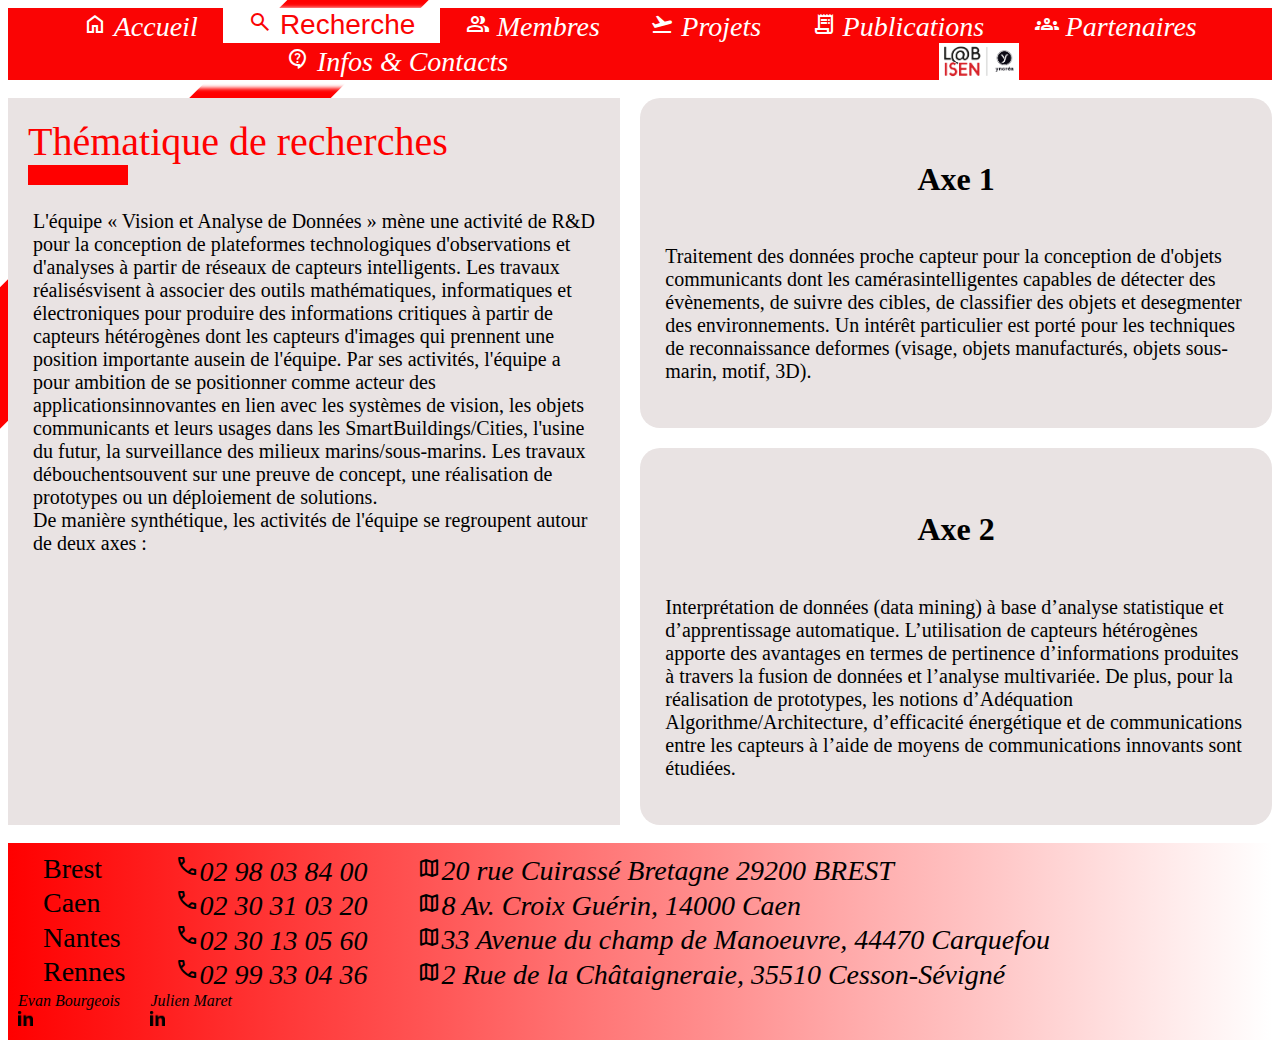
<file: thematiqueDeRecherche.html>
<!DOCTYPE html>
<html lang="fr">
    <head>
    <meta charset="utf-8">
    <title> Thématique de recherche </title>
    <link rel="icon" type="image/png" href="images/LOGO.png" />
    <link href="https://fonts.googleapis.com/icon?family=Material+Icons" rel="stylesheet">
    <link rel="stylesheet" href="https://fonts.googleapis.com/css2?family=Material+Symbols+Outlined:opsz,wght,FILL,GRAD@20..48,100..700,0..1,-50..200" />
    <link href="style.css" rel="stylesheet"> 
</head>
    <body>
        <div class="background"></div>
        <!-- Header -->
        <div id="header">
            <div class="flex-header">

                <div class="flex-item"><a href="index.html"><span class="material-symbols-outlined">home</span> Accueil</a></div>
                
                <div class="dropdown">
                    <button class="flex-item-header_select"><span class="material-symbols-outlined">search</span> Recherche</button>
                    <div class="dropdown-content">
                        <a href="thematiqueDeRecherche.html">Thématiques de recherche</a>
                        <a href="plateformeTechnologique.html">Plateformes technologiques</a>
                    </div>
                </div>

                <div class="flex-item"><a href="membres.html"><span class="material-symbols-outlined">group</span> Membres</a></div>
                
                <div class="flex-item"><a href="projets.html"><span class="material-symbols-outlined">flight_takeoff</span> Projets</a></div>
                
                <div class="flex-item"><a href="publications.html"><span class="material-symbols-outlined">receipt_long</span> Publications</a></div>

                <div class="flex-item"><a href="partenaires.html"><span class="material-symbols-outlined">groups</span> Partenaires</a></div>

                <div class="dropdown">
                    <button class="flex-item"><span class="material-symbols-outlined">contact_support</span> Infos & Contacts </button>
                    <div class="dropdown-content">
                        <a href="contact.html">Contactez-nous</a>
                        <a href="planAcces.html">Plan d'accès</a>
                        <a href="offresDEmploi.html">Offres d'emploi</a>
                    </div>
                </div>
                <img src="images/LabISEN.png" width="80px" height="auto">
            </div>
        </div>

        <!-- Content of the html. -->
        </br>
        <div class="grid-container">
            <div id="title-text">
                <h7>Thématique de recherches</h7>
                <div class="mouvmentblock"></div>

                <p>
                    L'équipe « Vision et Analyse de Données » mène une activité de R&D pour la conception de plateformes technologiques d'observations et d'analyses à partir de réseaux de capteurs intelligents. Les travaux réalisésvisent à associer des outils mathématiques, informatiques et électroniques pour produire des informations critiques à partir de capteurs hétérogènes dont les capteurs d'images qui prennent une position importante ausein de l'équipe. Par ses activités, l'équipe a pour ambition de se positionner comme acteur des applicationsinnovantes en lien avec les systèmes de vision, les objets communicants et leurs usages dans les SmartBuildings/Cities, l'usine du futur, la surveillance des milieux marins/sous-marins. Les travaux débouchentsouvent sur une preuve de concept, une réalisation de prototypes ou un déploiement de solutions.</br>De manière synthétique, les activités de l'équipe se regroupent autour de deux axes :
                </p>
            </div>

            <div id="axe1">
                <h4 id="thematique">
                    Axe 1
                </h4>
                <p>
                    Traitement des données proche capteur pour la conception de d'objets communicants dont les camérasintelligentes capables de détecter des évènements, de suivre des cibles, de classifier des objets et desegmenter des environnements. Un intérêt particulier est porté pour les techniques de reconnaissance deformes (visage, objets manufacturés, objets sous-marin, motif, 3D).
                </p>

            </div>

            <div id="axe2">
                <h4 id="thematique">
                    Axe 2
                </h4>
                <p>
                    Interprétation de données (data mining) à base d’analyse statistique et d’apprentissage automatique.
                    L’utilisation de capteurs hétérogènes apporte des avantages en termes de pertinence d’informations produites
                    à travers la fusion de données et l’analyse multivariée. De plus, pour la réalisation de prototypes, les notions
                    d’Adéquation Algorithme/Architecture, d’efficacité énergétique et de communications entre les capteurs à
                    l’aide de moyens de communications innovants sont étudiées.                
                </p>
            </div>
        </div>
    </br>
        <!-- Footer -->
        <footer>
            <div class="degrade-horizontal">
                <div class="grid-container-footer">
                    <div class="grid-item-footer">Brest</div>
                    <div class="grid-item-footer"><span class="material-symbols-outlined">phone</span><a href="tel:02 98 03 84 00">02 98 03 84 00</a></div>
                    <div class="grid-item-footer">
                        <a href="https://www.google.com/maps/place/ISEN+Yncr%C3%A9a+Ouest+-+Site+de+Brest/@48.4071086,-4.497691,17z/data=!4m13!1m7!3m6!1s0x4816bbf23a479b5d:0x47ea95a2d8a60459!2s20+Rue+Cuirass%C3%A9+Bretagne,+29200+Brest!3b1!8m2!3d48.4071051!4d-4.4955023!3m4!1s0x4816bbf230f791a7:0xc5ac9be0d1314c13!8m2!3d48.4070554!4d-4.495554" target="blank" title="maps">
                        <span class="material-symbols-outlined">map</span>20 rue Cuirassé Bretagne 29200 BREST</a>
                    </div>
                    <div class="grid-item-footer">Caen</div>
                    <div class="grid-item-footer"><span class="material-symbols-outlined">phone</span><a href="tel:02 30 31 03 20">02 30 31 03 20</a></div>
                    <div class="grid-item-footer">
                        <a href="https://www.google.com/maps/place/ISEN+Caen/@49.1891099,-0.3622724,16z/data=!4m10!1m2!2m1!1sISEN+caen!3m6!1s0x480a43ea847e5455:0xe897028f3efb58c7!8m2!3d49.1891099!4d-0.3557325!15sCglJU0VOIGNhZW6SAQdjb2xsZWdl4AEA!16s%2Fg%2F11kkq3vt_k" title="maps" target="blank">
                        <span class="material-symbols-outlined">map</span>8 Av. Croix Guérin, 14000 Caen</a>
                    </div>

                    <div class="grid-item-footer">Nantes</div>
                    <div class="grid-item-footer"><span class="material-symbols-outlined">phone</span><a href="tel:02 30 13 05 60">02 30 13 05 60</a></div>
                    <div class="grid-item-footer">
                        <a href="https://www.google.com/maps/place/Av.+du+Champ+de+Man%C5%93uvre/@47.274036,-1.504159,17z/data=!4m5!3m4!1s0x4805efdcb8829049:0xe63f56c4c1b10182!8m2!3d47.274036!4d-1.504159" title="maps" target="_blank">
                        <span class="material-symbols-outlined">map</span>33 Avenue du champ de Manoeuvre, 44470 Carquefou</a>
                    </div>
                    <div class="grid-item-footer">Rennes</div>
                    <div class="grid-item-footer"><span class="material-symbols-outlined">phone</span><a href="tel:02 99 33 04 36">02 99 33 04 36</a></div>
                    <div class="grid-item-footer">
                        <a href="https://www.google.com/maps/place/ISEN+Rennes/@48.1202921,-1.6344731,16z/data=!4m10!1m2!2m1!1sISEN+frennes!3m6!1s0x480edec3102dbff9:0x5720e941d4b9e724!8m2!3d48.1202921!4d-1.6286467!15sCgxJU0VOIGZyZW5uZXOSAQ9ncmFkdWF0ZV9zY2hvb2zgAQA!16s%2Fg%2F11b6dpvwtg" title="maps" target="blank">
                        <span class="material-symbols-outlined">map</span>2 Rue de la Châtaigneraie, 35510 Cesson-Sévigné</a>
                    </div>
                    <div id="EVAN">
                        <div id="linkname">
                            <a href="https://www.linkedin.com/in/evan-bourgeois-691304261/" title="Linkedin de Evan Bourgeois" target="blank">Evan Bourgeois</a>
                        </div>
                        <div id="linklogo">
                            <a href="https://www.linkedin.com/in/evan-bourgeois-691304261/" title="Linkedin de Evan Bourgeois" target="blank"><img src="images/LinkedIn.png" alt="logo linkedin" width="15" height="15"></a>
                        </div>
                    </div>
    
                    <div class="flex-item-footer" id="JULIEN">
                        <div id="linkname">
                            <a href="https://www.linkedin.com/in/julien-maret-833346261/" title="Linkedin de Julien Maret" target="blank">Julien Maret</a>
                        </div>
                        <div id="linklogo">
                            <a href="https://www.linkedin.com/in/julien-maret-833346261/" title="linkedin de Julien Maret" target="blank"><img src="images/LinkedIn.png" alt="logo linkedin" width="15" height="15"></a>
                        </div>
                    </div>
                </div>
            </div>
        </footer>
    </body>
</html>
</file>
<file: style.css>
body {
    /* background-image: url(images/background.png); */
    background-repeat: no-repeat;
    background-attachment: fixed;
    background-size: cover;
}

/* Header, which is the same for all the pages. */
#header {
    background-color: #FA0404;
    box-shadow: 4px 4px 4px 4px white;
}

/* Attributes of links in the header. */
#header a:link {
    color: white;
    text-decoration: none;
    vertical-align: middle;
}

#header .flex-item-header_select {
    color: #FA0404;
}

#header .flex-item-header_select a {
    color: #FA0404;
}

/* Used to keep the same color even after clicking the links in the header. */
.flex-header a:visited {
    color: white;
}

/* Applies the flex attribute to all flex classes. */
.flex {
    display: flex;
    justify-content: space-around;
    align-items: center;
    flex-grow: 0;
}

/* flex used for the header. */
.flex-header {
    display: flex;
    justify-content: space-around;
    align-items: center;
    flex-grow: 0;
    padding-left: 50px;
    padding-right: 50px;
    flex-wrap: wrap;
}

/* Used for planAcces - Items aren't aligned at the center. */
.flex-uncenter {
    display: flex;
    justify-content: space-around;
    flex-grow: 0;
}

.flex-tags {
    display: flex;
    justify-content: space-around;
    flex-grow: 0;
    flex-wrap: wrap;
    height: auto;
}

.flex-partenaire {
    display: flex;
    justify-content: space-around;
    flex-grow: 0;
    flex-direction: column;
    padding: 50px;
}

.flex-membres {
    display: flex;
    justify-content: space-around;
    align-items: center;
}



/* Attributes to have all flex items being the same. */
.flex-item {
    font-size: 28px;
    background: none;
    border: none;
    padding-left: 5px;
    padding-right: 5px;

    margin-left: 20px;
    margin-right: 20px;
    font-family: "Times New Roman";
    font-style: italic;
}

.flex-item-header_select {
    background-color: white;
    font-size: 28px;
    color: black;
    padding-left: 25px;
    padding-right: 25px;
    padding-bottom: 2px;
    border: none;
}

a .flex-item-header_select {
    color: #FA0404;
}

.dropdown button {
    color: white;
}

/* Position needed for the hover and dropbars. */
.dropdown {
    position: relative;
    display: inline-block;
    border: none;
    color: white;
}
  
/* Dropbar content (Hidden by default, shows when hover) */
.dropdown-content {
    display: none;
    position: absolute;
    background-color: #FA0404;
    min-width: 160px;
    box-shadow: 0px 18px 6px 0px rgba(0,0,0,0.2);
    z-index: 1;
}
  
/* Changes to the links inside the dropbars. */
.dropdown-content a {
    color: white;
    padding: 8px 12px;
    text-decoration: none;
    display: block;

    font-size: 22px;
}
  
/* Items in the dropbar menu will change color on hover. */
.dropdown-content a:hover {
    background-color: #ddd;
}
  
/* Animation to show the dropbar menu on hover. */
.dropdown:hover .dropdown-content {
    display: block;
}

.grid-container {
    display: grid;
    row-gap: 20px;
    column-gap:20px;
}

.mouvmentblock{
    width: 100px;
    height: 20px;
    background: red;
    transition-property: width;
    transition-duration: 1s;
    transition-timing-function:cubic-bezier(0.175, 0.885, 0.32, 1.275) ;
    grid-row-start: 2;
}

.mouvmentblock:hover {
    width: 150px;
}

/* Used for titles in pages. */
h1 {
    text-align: left;
    font-weight: normal;
    font-size: 40px;
    color: red;

    background-color: #E9E3E3;
    padding-bottom: 50px;

    margin-left: 50px;
    margin-right: 50px;

    padding-top: 50px;
    padding-left: 50px;

    display:grid;
    grid-template-columns: 1fr 75px;
    grid-template-rows: repeat(2,auto);
}

/* Used for titles in sections of pages. */
h2 {
    text-align: center;
    font-weight: bold;
    font-size: 40px;

    background-color: #D9D9D9;
    padding-bottom: 5px;
    border-radius: 10px;
}

/* Used for red sections of pages. */
h3 {
    font-size: 32px;
    color: #FF0000;
}

/* Used for black sections of pages. */
h4 {
    font-size: 32px;
}

h5 {
    font-style: italic;
    font-weight: bolder;
    font-size: 30px;

    text-align: center;
}

h6{
    color: #000000;
    font-family: 'Inter';
    font-style: italic;
    font-weight: 300;
    font-size: 30px;
    line-height: 38px;
}

h6.contact{
    height: auto;
    width: 150;
    margin-left: 200px;
    margin-right: 200px;
    text-align: center;
}

/* Used for members. */

input[type=text], textarea, input[type=email] {
    width: 100%;
    padding: 12px;
    border: 1px solid #ccc;
    border-radius: 4px;
    box-sizing: border-box;
    margin-top: 6px;
    margin-bottom: 16px;
    margin-right: 0px;
    margin-left: 0px;
    resize: vertical;
  }
  
input[type=submit] {
    background-color: #E9E3E3;
    color: #000000;
    padding: 12px 20px;
    border: none;
    width: 100%;
    box-sizing : border-box;
    border-radius:5px;
    /* redéfinition 400 + 2*20 */
    max-width: 440px;
    margin:0 auto;
    
  }
  
input[type=submit]:hover {
    background-color: #CCC;
  }

  
.container {
    /* Ajouter box-sizing */
    box-sizing : border-box;
    border-radius:5px;
    background-color:#E9E3E3;
    padding:20px;
    width: 100%;
    /* redéfinition 400 + 2*20 */
    max-width: 440px;
    margin:0 auto;
  }

p {
    font-size: 20px;
    padding: 5px;
}

form p{
    font-size: 5px;
    padding: 5px;
}

/* Attributes of all links. */
a {
    color: black;
    text-decoration: none;
    vertical-align: middle;
    font-style: italic;
}

/* Used for scrollable items. */
.scroll {
    overflow-y: auto;
    overflow-x: hidden;
    height: 50%;
    background-color: #E7E7E7;
    border: 1px black solid;
    padding: 2%;
    width: 500px;
    height: 75vh;
    margin: 0 auto;
    font-size: large;
}

.descriptionProjet {
    font-size: 18px;
}

.infosProjet {
    font-size: 16px;
}

/* Useful for responsive centered pictures, especially for the access to the campus. */
.responsive {
    display: block;
    margin-left: auto;
    margin-right: auto;
    width: 75%;
    /* width: 500px; */
    height: auto;
}

/* Used for lists (organized and unorganized.). */
li {
    font-size: 18px;
}

/* Used to separate the webpage in two thanks to a small black vertical line. */
.verticalLine {
    border-right: 4px solid black;
    height: 75vh;
    margin-left: 25px;
    margin-right: 25px;
}

#carre-congres {
    display: inline;
    vertical-align: middle;
    height: 20px;
    width: 20px;
    float: left;
    margin-right: 5px;
    background-color: #196ca3;
}

#carre-revue {
    display: inline;
    vertical-align: middle;
    height: 20px;
    width: 20px;
    float: left;
    margin-right: 5px;
    background-color: #c32b72;
}

/* hr {
    border-top: 5px solid #095484;
    width: 500px;
} */

.background {
    position: absolute;
    width: 100px;
    height: 1000px;
    top: -200px;

    background: red;
    transform: rotate(45deg);

    z-index: -1;
}

.gray-bg {
    background-color: #E9E3E3;
    border-radius: 10px;
}

.tag {
    font-size: 16px;
    padding: 5px;
    border-radius: 10px;
    background-color: #6e717d;
    border: 10px;
    color: white;
    margin: 2px;
}

.trapezoidL {
    border-bottom: 100px solid;
    border-left: 100px solid transparent;
    height: 0;
    width: 350px;
    margin-top: 100px;
    margin-left: 100px;
    margin-bottom: 50px;
}

.trapezoidR {
    border-bottom: 100px solid;
    border-right: 100px solid transparent;
    height: 0;
    width: 350px;
    margin-top: 100px;
    margin-right: 100px;
    margin-bottom: 50px;
    justify-self: right;
}

.spe1 {
    color: #7004FA;
}

.spe2 {
    color: #7a06f9;
}

.spe3 {
    color: #8208f8;
}

.spe4 {
    color: #8a0bf7;
}

.spe5 {
    color: #920ff6;
}

.text-spe {
    color: white;
    font-size: 30px;
    text-align: center;
    padding-top: 15px;
}

.grid {
    display: grid;
}

.grid-membre {
    display: grid;
    padding: 5px;
    border-radius: 5px;
    border: 2px solid black;
    flex-basis: 20%;
}

.grid-membre:hover {
    animation-name: membre-background;
    animation-duration: 0.5s;
    animation-fill-mode: forwards;
}

@keyframes membre-background {
    0% {background-color: white; color: black;}
    100% {background-color: gray; color: white;}
}

.membre {
    border-radius: 50%;
    max-width: 200px;
    height: auto;
    margin: auto;
    display: block;
}

.description-membre {
    text-align: center;
}

/* offre d'emploi */
#content{
    box-sizing: border-box;
    border-radius: 25px;
    background-color:#E9E3E3;
    padding:20px;
}


#layout-OffreDEemploi {
    display: grid;
    grid-template-rows: repeat(4,auto);
    grid-template-columns: repeat(3,auto);
    grid-row-gap:20px;
    grid-column-gap: 20px;
}

#type-emploi{
    /* margin-left:auto;
    margin-right:auto; */
    background-color: #BBBBBB;
    box-sizing : border-box;
    height:50px;
    border-radius:5px;
    text-align: center;
    padding-block: 5px;
    grid-row:1;
    padding:10px;
    font-size: 20px;
}

#Emploi-box{
    vertical-align:text-bottom;
    background-color: #E9E3E3;
    box-sizing : border-box;
    height:150px;
    border-radius:5px;
    text-align: center;
    padding:20px;
    font-size: 20px;
}

#point{
    background-color: #E9E3E3;
    box-sizing : border-box;
    height:25px;
    border-radius:5px;
    text-align: center;
    font-size: 20px;
}

#none{
    background-color:#FFF;
    opacity: 0%;
}

h4#thematique{
    text-align: center;
}

#title-text{
    grid-row-start:1;
    grid-row-end:3;
    grid-column-start:1;
    grid-column-end:2;

    padding:20px;
    background-color:#E9E3E3;
}

#axe1{
    grid-row-start:1;
    grid-row-end:2;
    grid-column-start:2;
    grid-column-end:3;

    padding:20px;
    background-color:#E9E3E3;
    border-radius: 20px;
}

#axe2{
    grid-row-start:2;
    grid-row-end:3;
    grid-column-start:2;
    grid-column-end:3;

    padding:20px;
    background-color:#E9E3E3;
    border-radius: 20px;
}

h7{
    text-align: left;
    font-weight: normal;
    font-size: 40px;
    color: red;
}

/* plateforme technologique */
.techno-flex{
    display :grid;
    grid-template-rows: repeat(1,auto);
    grid-template-columns: repeat(2,auto);
    grid-column-gap: 20px;
}

#card-one{
    grid-row-start:1;
    grid-row-end:2;
    grid-column-start:1;
    grid-column-end:2;

    padding:20px;
    background-color:#E9E3E3;
    border-radius: 20px;
}

img#image{
    image-rendering: optimizeQuality;
    padding-left: 20px;
    padding-right: auto;
}

#card-two{
    grid-row-start:1;
    grid-row-end:2;
    grid-column-start:2;
    grid-column-end:3;

    padding:20px;
    background-color:#E9E3E3;
    border-radius: 20px;
}

/* acceuil */
.flex-acceuil{
    display :grid;
    grid-template-rows: repeat(4,auto);
    grid-template-columns: repeat(2,auto);
    grid-column-gap: 20px;
    grid-row-gap:20px;
}

#presentation-text{
    max-width: 700px;
    padding:10px;
    background-color:#E9E3E3;
    grid-row-start:1;
    grid-row-end:3;
    grid-column-start:1;
    grid-column-end:2;
}

#view-buton{
    background-color: #D9D9D9;
    border-radius: 25px;
    padding: 10px;
    text-align: center;
    box-sizing: border-box;
    width: auto;
    height: auto;
}

#img{
    max-block-size: 316px 140px;
    grid-row-start:3;
    grid-row-end:5;
    grid-column-start:1;
    grid-column-end:2;
    padding : 0px;
}

#titre-actu{
    background-color:#E9E3E3 ;
    text-align: center;
    grid-row-start:1;
    grid-row-end:2;
    grid-column-start:2;
    grid-column-end:3;
}

.cartes-actu{
    background-color: #E9E3E3;
    box-shadow: 10px 5px 5px grey;
    transition-duration: 1s;
    padding:10px;
    border-radius: 25px;
}

.cartes-actu:hover {
    animation-name: cartes-actu;
    animation-duration: 0.5s;
    animation-fill-mode: forwards;
}

@keyframes cartes-actu {
    0% {background-color: #E9E3E3; color: black;}
    100% {background-color: gray; color: white;}
}


#carte-one{
    grid-row-start:2;
    grid-row-end:3;
    grid-column-start:2;
    grid-column-end:3;
}

#carte-two{
    grid-row-start:2;
    grid-row-end:3;
    grid-column-start:3;
    grid-column-end:4;
}

#carte-three{
    grid-row-start:2;
    grid-row-end:3;
    grid-column-start:4;
    grid-column-end:5;
}

div.material-symbols-outlined {
    color:#000000;
    grid-column-start:2 ;
    grid-column-end:3;
    grid-row-start:1;
    grid-row-end:3;
    padding:10px;
    /* border:5px solid black; */
}


/* footer */

.grid-container-footer {
    display: inline-grid;
    grid-template-columns: auto auto auto;
    padding: 10px;
}

.grid-item-footer {
    padding-left: 5px;
    padding-right: 5px;
    margin-left: 20px;
    margin-right: 20px;
    
    background: none;
    border: none;

    font-size: 28px;
}

.degrade-horizontal {
    background: linear-gradient(to right, red, white);
    
  }
  
div.degrade-horizontal {
    height: auto;
    width: auto;
}
</file>
